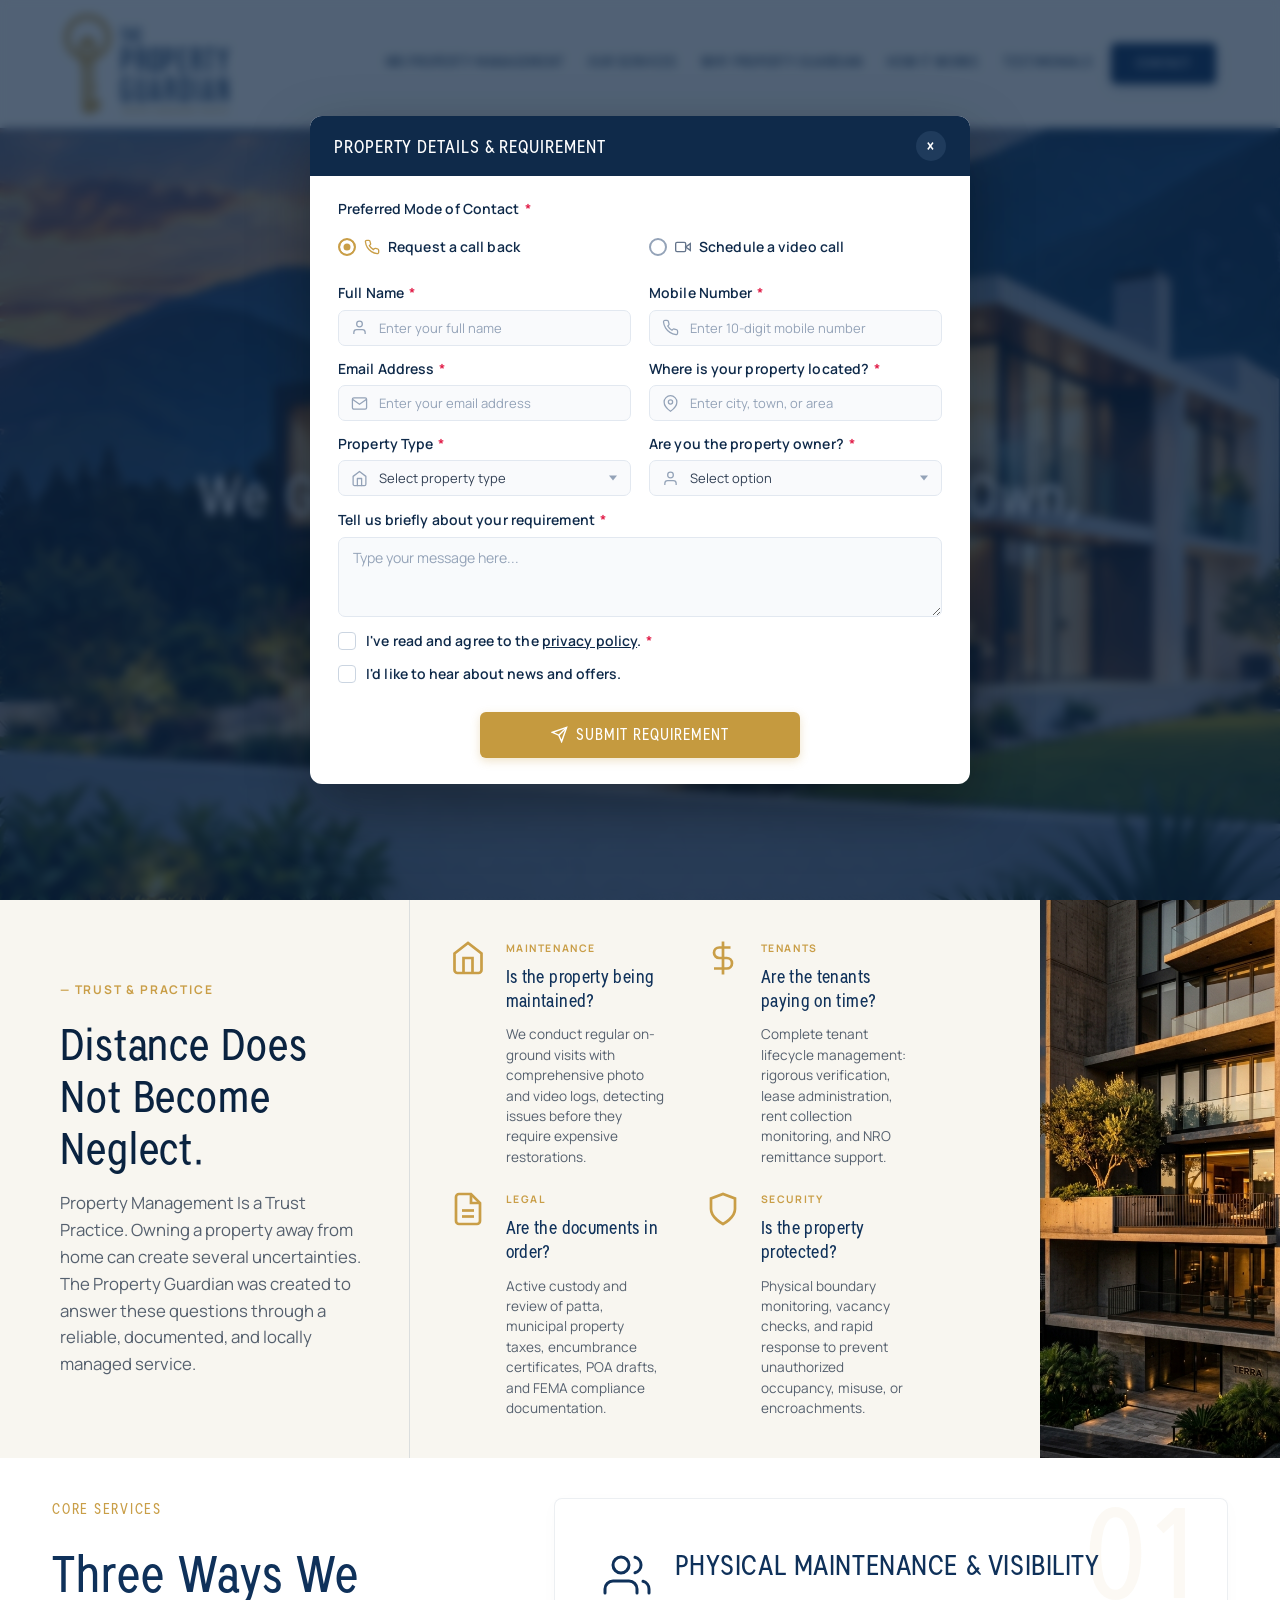
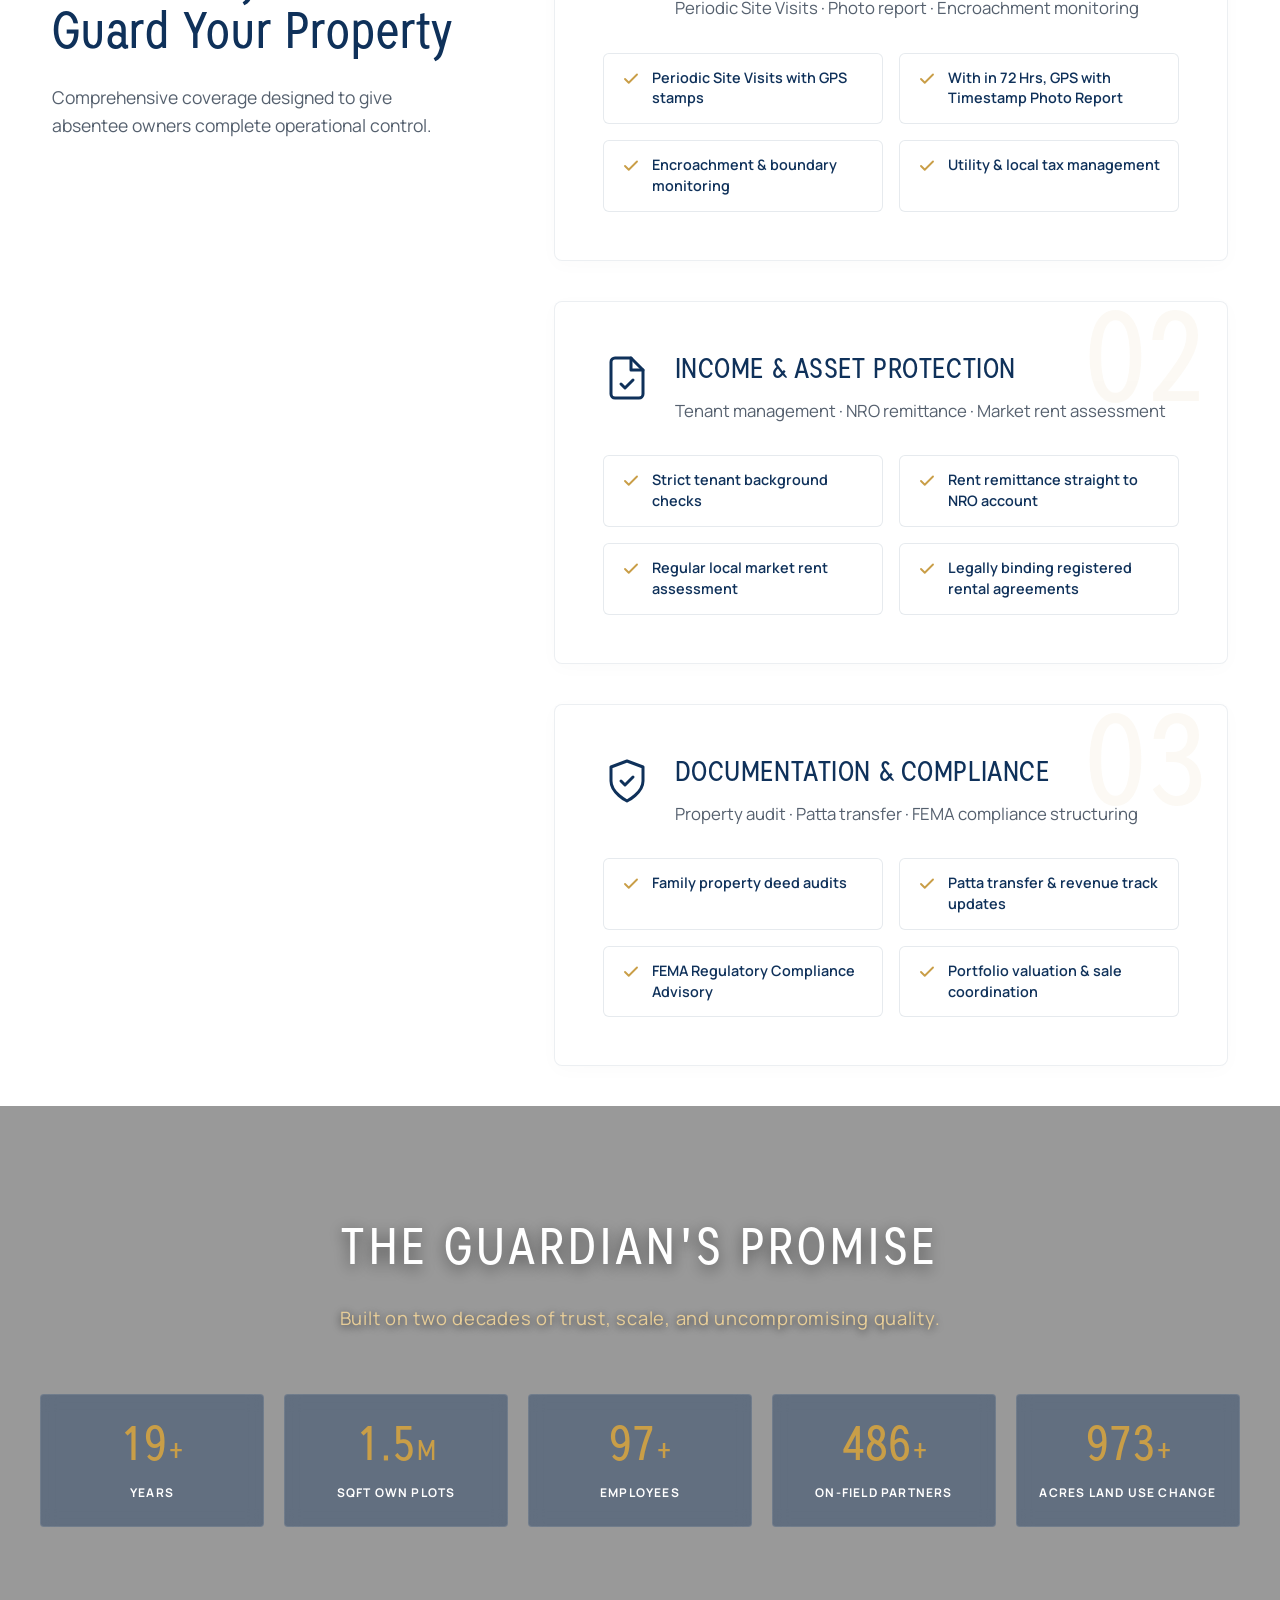
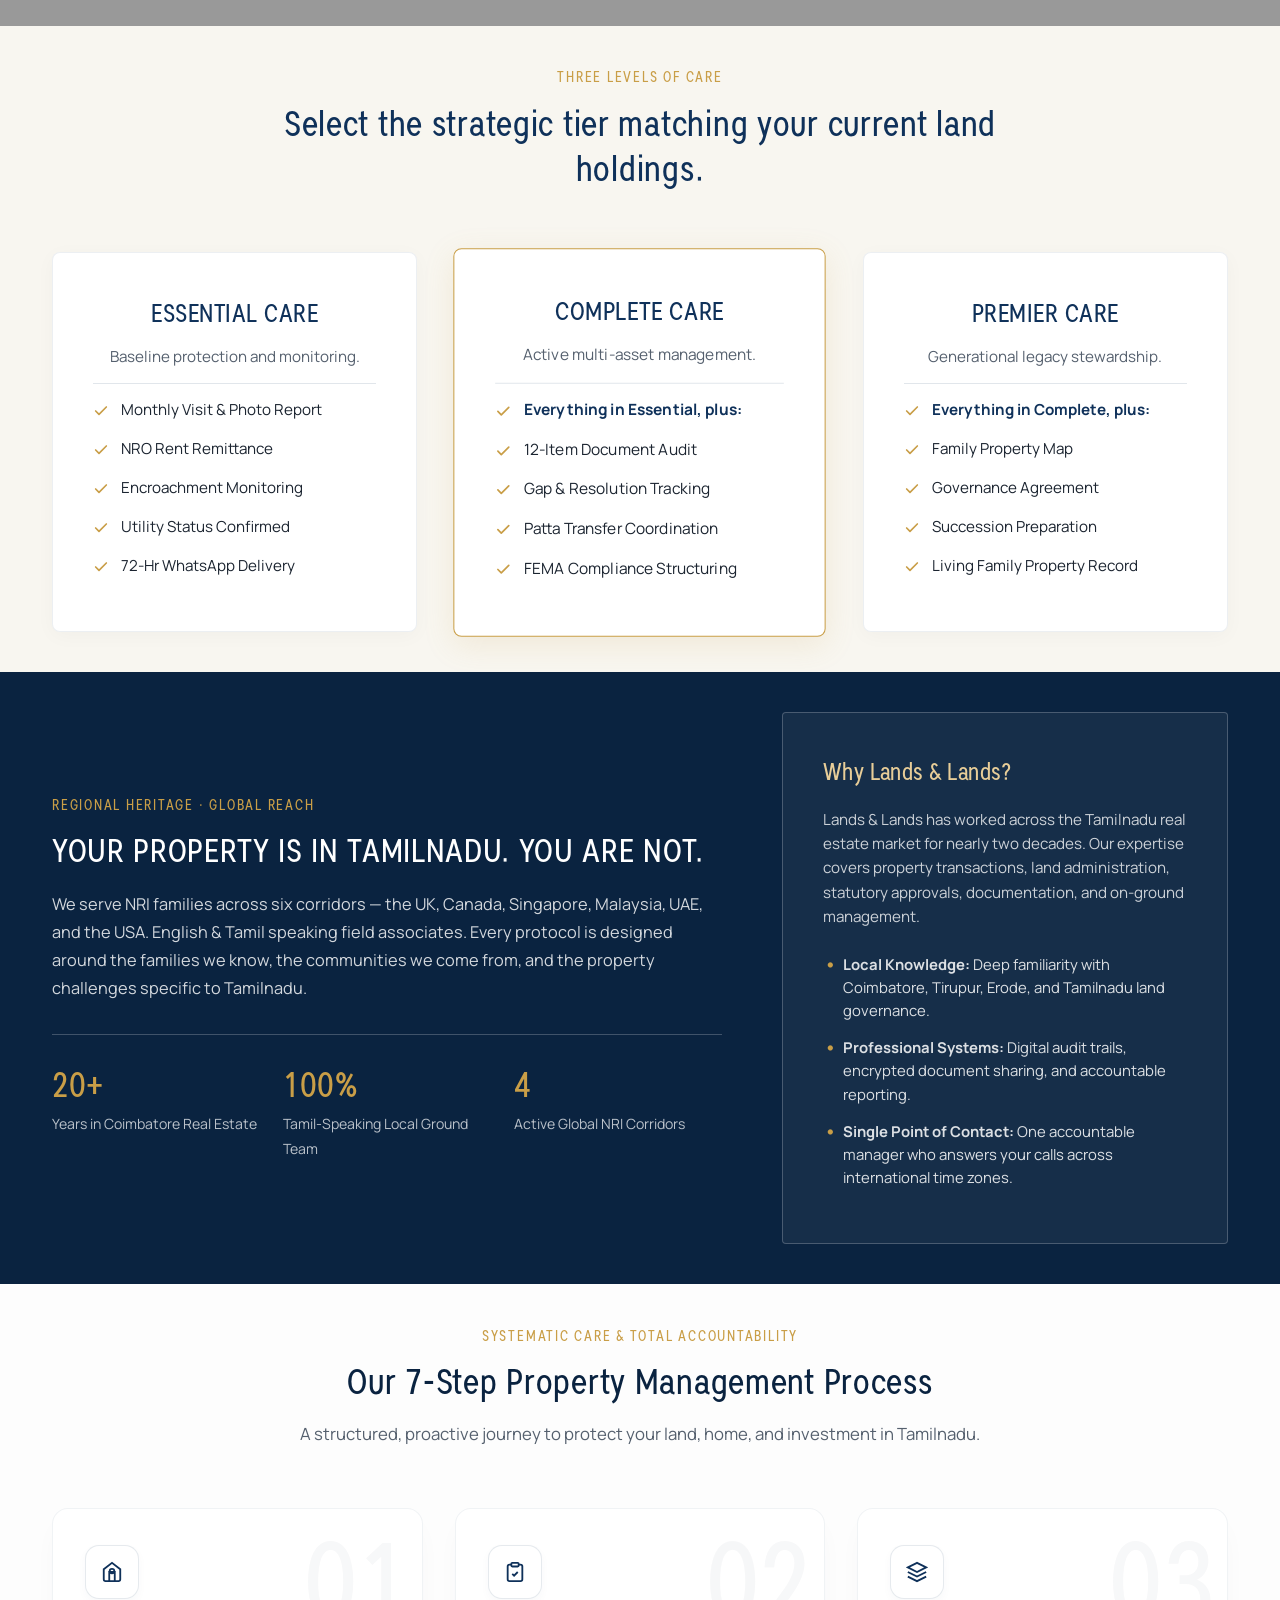
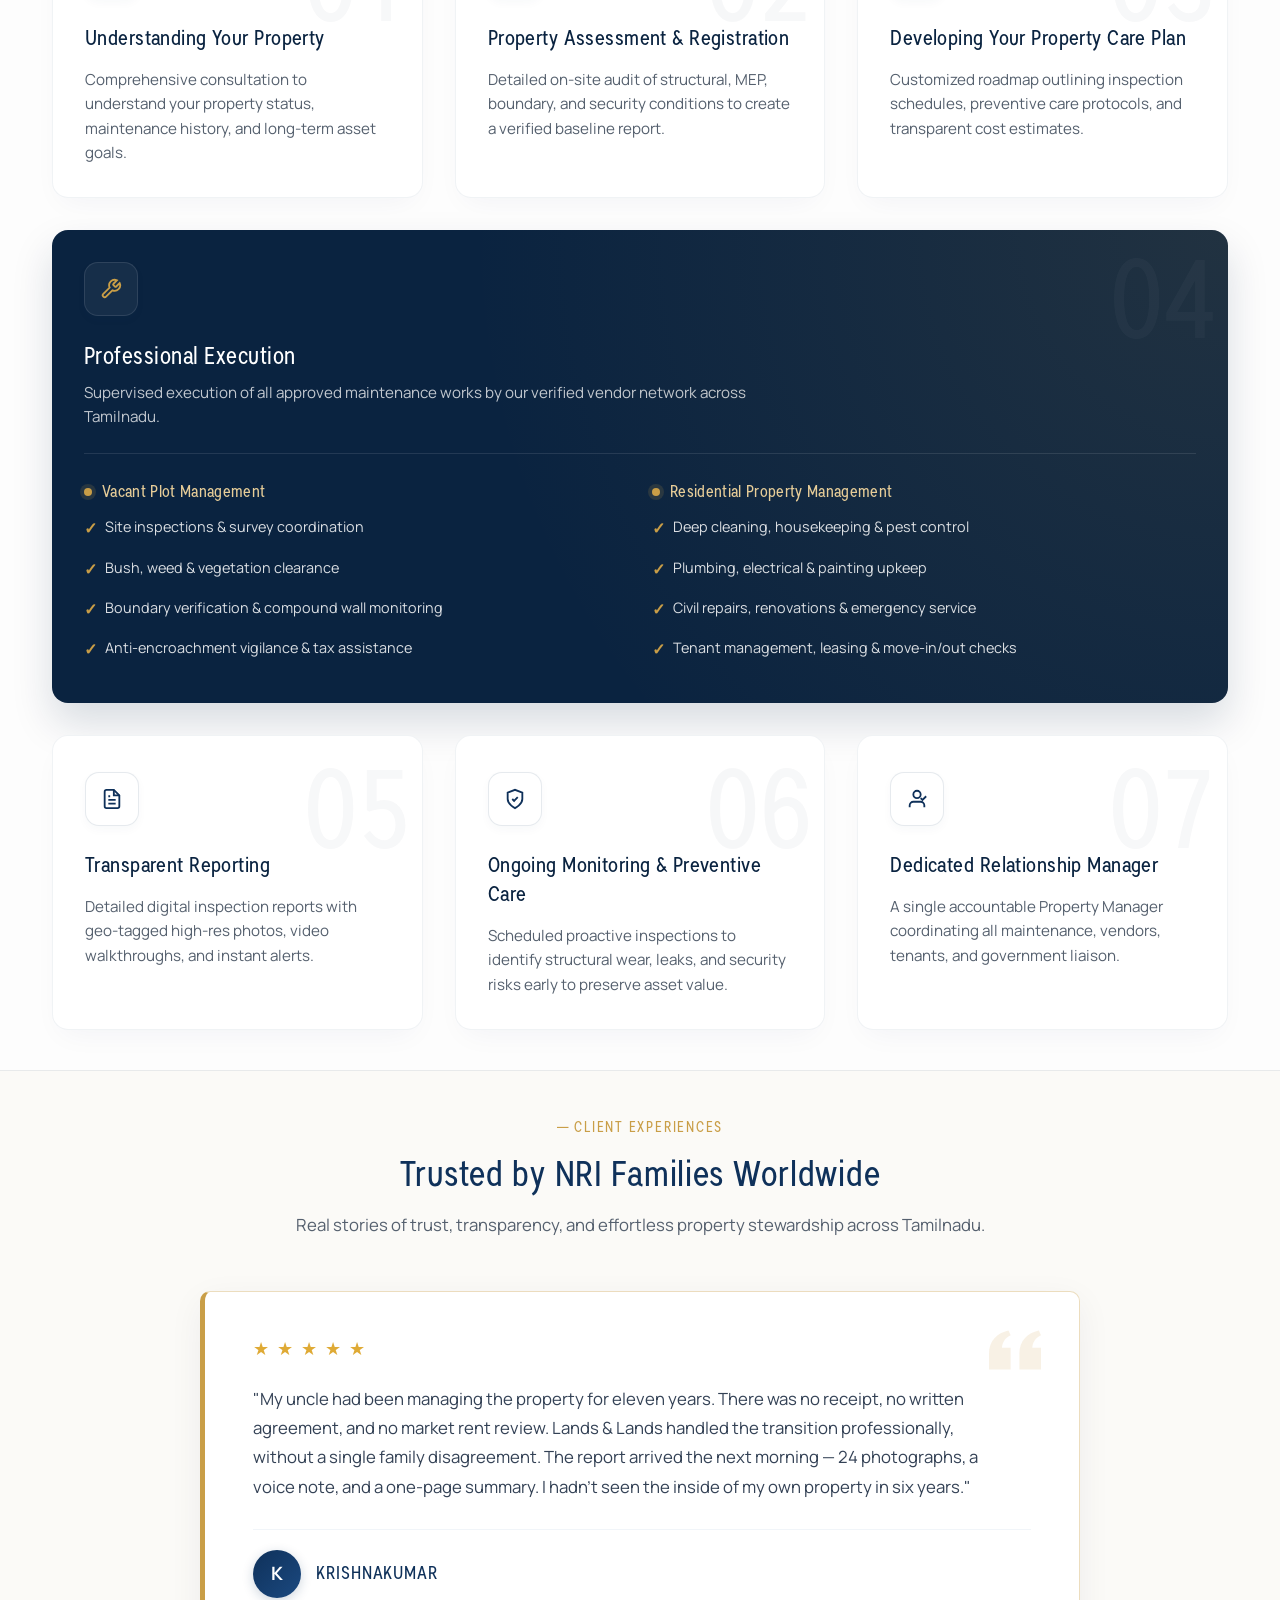
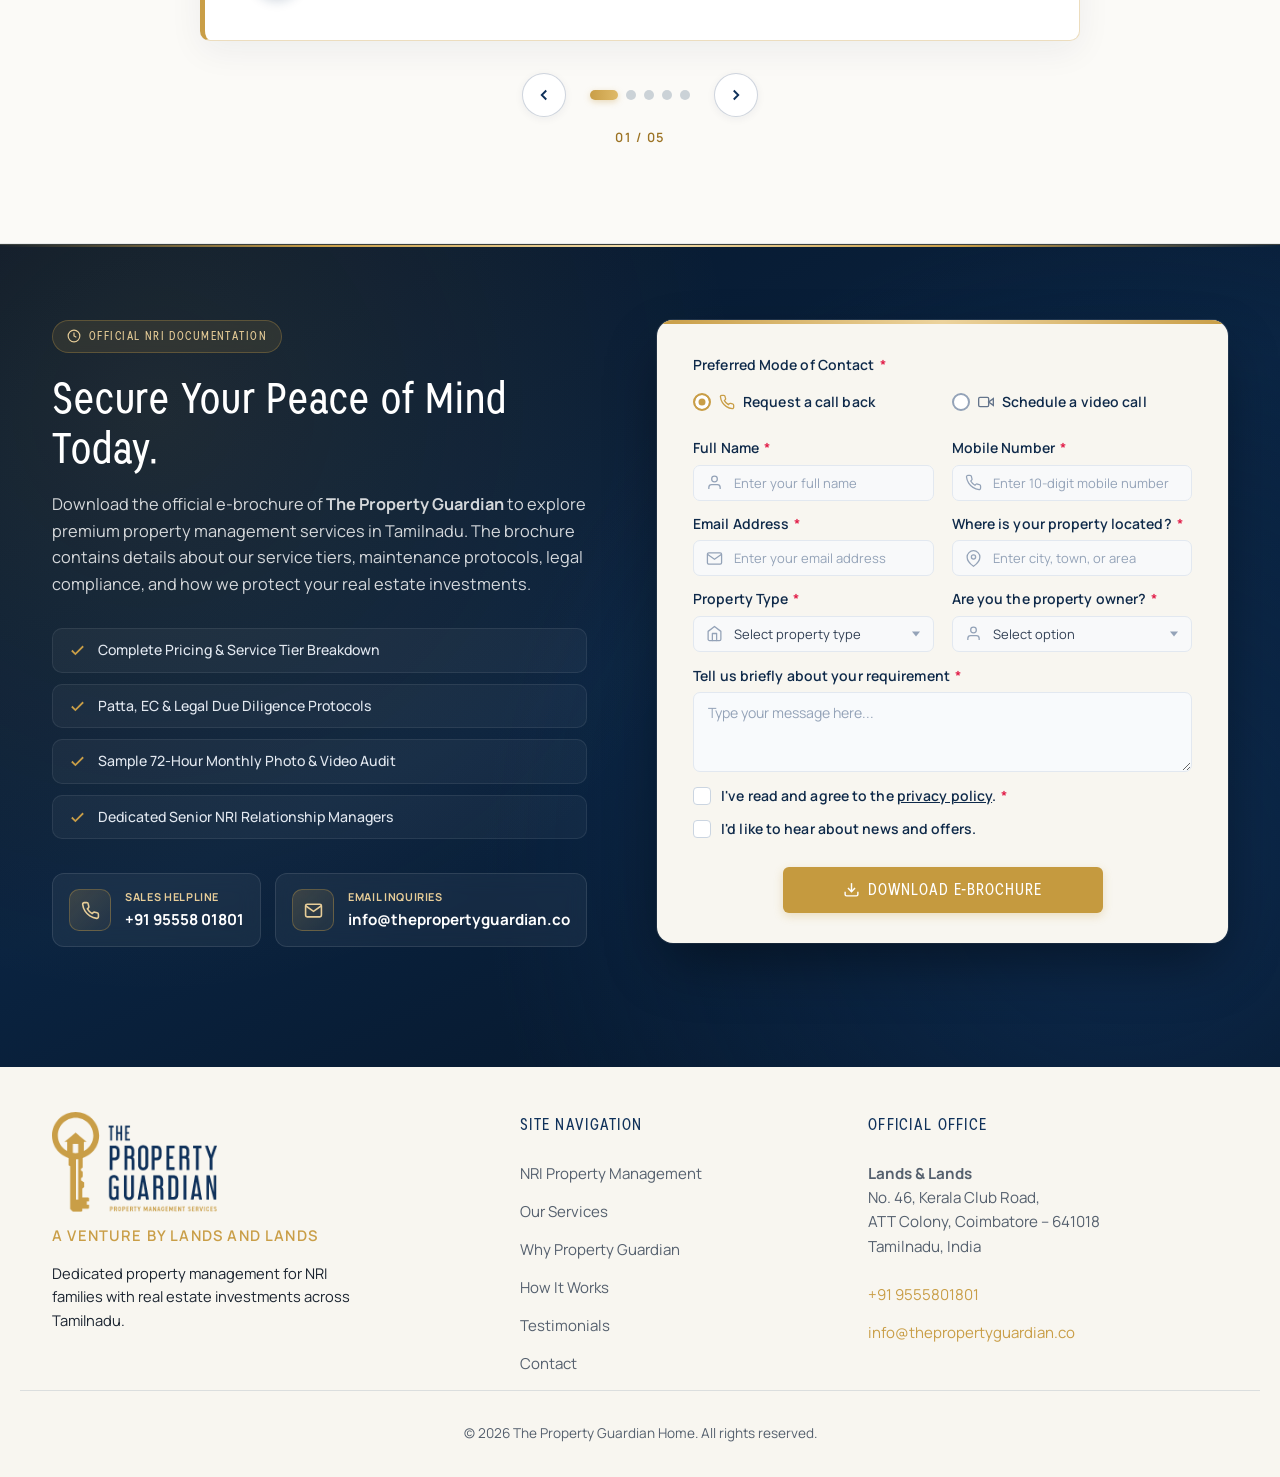
<file: index.html>
<!doctype html>
<html lang="en">
  <head>
    <meta charset="UTF-8" />
    <meta name="viewport" content="width=device-width, initial-scale=1, viewport-fit=cover" />
    <title>
      NRI Property Management Services in Tamil Nadu | Property Guardian
    </title>
    <meta
      name="description"
      content="Professional NRI property management services to manage, maintain and protect your property while you're abroad. Get reliable local support and peace of mind."
    />
    <meta
      name="keywords"
      content="NRI property management, NRI property services, property management services, property maintenance, rental property management, tenant management, property care services, property management for NRIs, remote property management, property management company"
    />
    <link rel="preconnect" href="https://fonts.googleapis.com" />
    <link rel="preconnect" href="https://fonts.gstatic.com" crossorigin />
    <link
      href="https://fonts.googleapis.com/css2?family=Inter:wght@400;500;600;700&family=Manrope:wght@300;400;500;600;700;800&display=swap"
      rel="stylesheet"
    />
    <link rel="icon" type="image/png" href="assets/logo-color.png" />
    <link rel="stylesheet" href="css/styles.css?v=43.0" />
  </head>

  <body>
    <!-- Site Header / Banner -->
    <header class="banner-container">
      <div class="banner-slider">
        <div class="slide active" style="background-image: url('assets/01-1.png');"></div>
        <div class="slide" style="background-image: url('assets/01.png');"></div>
        <div class="slide" style="background-image: url('assets/02-1.png');"></div>
        <div class="slide" style="background-image: url('assets/03.png');"></div>
        <div class="slide" style="background-image: url('assets/02.png');"></div>
      </div>
      <div class="banner-overlay"></div>
      <nav class="banner-nav">
        <a href="#top" class="nav-brand">
          <img src="assets/logo-color.png" alt="The Property Guardian Logo" />
        </a>
        <button class="nav-hamburger" id="nav-hamburger" aria-label="Toggle navigation" type="button">
          <span></span>
          <span></span>
          <span></span>
        </button>
        <div class="nav-links" id="nav-links">
          <a href="#about" class="active">NRI Property Management</a>
          <a href="#services">Our Services</a>
          <a href="#why">Why Property Guardian</a>
          <a href="#process">How It Works</a>
          <a href="#testimonials">Testimonials</a>
          <a href="#contact" class="btn nav-contact-btn">CONTACT</a>
        </div>
        <div class="nav-overlay" id="nav-overlay"></div>
      </nav>
      <div class="banner-hero-content">
        <div class="banner-hero-text">
          <h1 class="banner-title">We Guard Your Property Like Our Own,<br />That's Property Guardian</h1>
          <p class="banner-description">We manage, maintain and protect your property with trusted support, regular care and transparent coordination &mdash; giving you peace of mind when you're miles away.</p>
        </div>
        <div class="banner-actions">
          <button
            type="button"
            class="btn btn-primary open-modal-trigger"
            id="open-enquiry-modal-btn"
          >
            Enquiry
          </button>
        </div>

        <!-- Banner Dots Buttons (Commented out)
        <div class="banner-dots" id="banner-dots">
          <button type="button" class="banner-dot active" data-index="0" aria-label="Slide 1"></button>
          <button type="button" class="banner-dot" data-index="1" aria-label="Slide 2"></button>
          <button type="button" class="banner-dot" data-index="2" aria-label="Slide 3"></button>
          <button type="button" class="banner-dot" data-index="3" aria-label="Slide 4"></button>
          <button type="button" class="banner-dot" data-index="4" aria-label="Slide 5"></button>
        </div>
        -->
      </div>
    </header>

    <main id="top">
      <!-- Section 2: Distance Does Not Become Neglect -->
      <section class="intro-dark-layout" id="about">
        <div class="intro-dark-container">
          <!-- Left text block -->
          <div class="intro-dark-left">
            <span class="intro-dark-mark">— TRUST &amp; PRACTICE</span>
            <h2>Distance Does Not Become Neglect.</h2>
            <p>
              Property Management Is a Trust Practice. Owning a property away
              from home can create several uncertainties. The Property Guardian
              was created to answer these questions through a reliable,
              documented, and locally managed service.
            </p>
          </div>

          <!-- Center grid block -->
          <div class="intro-dark-grid">
            <div class="id-item">
              <div class="id-icon">
                <svg
                  viewBox="0 0 24 24"
                  fill="none"
                  stroke="currentColor"
                  stroke-width="1.8"
                >
                  <path
                    d="M3 9l9-7 9 7v11a2 2 0 0 1-2 2H5a2 2 0 0 1-2-2z"
                  ></path>
                  <polyline points="9 22 9 12 15 12 15 22"></polyline>
                </svg>
              </div>
              <div class="id-content">
                <span class="id-tag">MAINTENANCE</span>
                <h4>Is the property being maintained?</h4>
                <p>
                  We conduct regular on-ground visits with comprehensive photo
                  and video logs, detecting issues before they require expensive
                  restorations.
                </p>
              </div>
            </div>

            <div class="id-item">
              <div class="id-icon">
                <svg
                  viewBox="0 0 24 24"
                  fill="none"
                  stroke="currentColor"
                  stroke-width="1.8"
                >
                  <line x1="12" y1="1" x2="12" y2="23"></line>
                  <path
                    d="M17 5H9.5a3.5 3.5 0 0 0 0 7h5a3.5 3.5 0 0 1 0 7H6"
                  ></path>
                </svg>
              </div>
              <div class="id-content">
                <span class="id-tag">TENANTS</span>
                <h4>Are the tenants paying on time?</h4>
                <p>
                  Complete tenant lifecycle management: rigorous verification,
                  lease administration, rent collection monitoring, and NRO
                  remittance support.
                </p>
              </div>
            </div>

            <div class="id-item">
              <div class="id-icon">
                <svg
                  viewBox="0 0 24 24"
                  fill="none"
                  stroke="currentColor"
                  stroke-width="1.8"
                >
                  <path
                    d="M14 2H6a2 2 0 0 0-2 2v16a2 2 0 0 0 2 2h12a2 2 0 0 0 2-2V8z"
                  ></path>
                  <polyline points="14 2 14 8 20 8"></polyline>
                  <line x1="16" y1="13" x2="8" y2="13"></line>
                  <line x1="16" y1="17" x2="8" y2="17"></line>
                </svg>
              </div>
              <div class="id-content">
                <span class="id-tag">LEGAL</span>
                <h4>Are the documents in order?</h4>
                <p>
                  Active custody and review of patta, municipal property taxes,
                  encumbrance certificates, POA drafts, and FEMA compliance
                  documentation.
                </p>
              </div>
            </div>

            <div class="id-item">
              <div class="id-icon">
                <svg
                  viewBox="0 0 24 24"
                  fill="none"
                  stroke="currentColor"
                  stroke-width="1.8"
                >
                  <path d="M12 22s8-4 8-10V5l-8-3-8 3v7c0 6 8 10 8 10z"></path>
                </svg>
              </div>
              <div class="id-content">
                <span class="id-tag">SECURITY</span>
                <h4>Is the property protected?</h4>
                <p>
                  Physical boundary monitoring, vacancy checks, and rapid
                  response to prevent unauthorized occupancy, misuse, or
                  encroachments.
                </p>
              </div>
            </div>
          </div>

          <!-- Right image block -->
          <div class="intro-dark-right">
            <img src="assets/intro_dark_bg.jpg" alt="Building in Sunlight" />
          </div>
        </div>
      </section>

      <!-- Section 4: Three Ways We Guard Your Property -->
      <section class="guard-section" id="services">
        <div class="wrap guard-editorial-layout">
          <div class="guard-editorial-left">
            <span class="section-mark">Core Services</span>
            <h2>Three Ways We Guard Your Property</h2>
            <p class="section-sub">
              Comprehensive coverage designed to give absentee owners complete
              operational control.
            </p>
          </div>

          <div class="guard-editorial-right">
            <!-- Pillar 1 -->
            <article class="guard-item">
              <span class="guard-item-number">01</span>
              <div class="guard-item-header">
                <div class="guard-item-icon">
                  <img
                    src="assets/icons/OwnerFriendly.svg"
                    alt="Physical Maintenance"
                  />
                </div>
                <div class="guard-item-title-wrap">
                  <h3>PHYSICAL MAINTENANCE &amp; VISIBILITY</h3>
                  <p class="guard-tagline">
                    Periodic Site Visits &middot; Photo report &middot;
                    Encroachment monitoring
                  </p>
                </div>
              </div>
              <div class="guard-item-body">
                <ul class="guard-checklist">
                  <li>Periodic Site Visits with GPS stamps</li>
                  <li>With in 72 Hrs, GPS with Timestamp Photo Report</li>
                  <li>Encroachment &amp; boundary monitoring</li>
                  <li>Utility &amp; local tax management</li>
                </ul>
              </div>
            </article>

            <!-- Pillar 2 -->
            <article class="guard-item">
              <span class="guard-item-number">02</span>
              <div class="guard-item-header">
                <div class="guard-item-icon">
                  <img
                    src="assets/icons/DocumentedReceipts.svg"
                    alt="Income Protection"
                  />
                </div>
                <div class="guard-item-title-wrap">
                  <h3>INCOME &amp; ASSET PROTECTION</h3>
                  <p class="guard-tagline">
                    Tenant management &middot; NRO remittance &middot; Market
                    rent assessment
                  </p>
                </div>
              </div>
              <div class="guard-item-body">
                <ul class="guard-checklist">
                  <li>Strict tenant background checks</li>
                  <li>Rent remittance straight to NRO account</li>
                  <li>Regular local market rent assessment</li>
                  <li>Legally binding registered rental agreements</li>
                </ul>
              </div>
            </article>

            <!-- Pillar 3 -->
            <article class="guard-item">
              <span class="guard-item-number">03</span>
              <div class="guard-item-header">
                <div class="guard-item-icon">
                  <img
                    src="assets/icons/RegulatoryFirst.svg"
                    alt="Documentation Compliance"
                  />
                </div>
                <div class="guard-item-title-wrap">
                  <h3>DOCUMENTATION &amp; COMPLIANCE</h3>
                  <p class="guard-tagline">
                    Property audit &middot; Patta transfer &middot; FEMA
                    compliance structuring
                  </p>
                </div>
              </div>
              <div class="guard-item-body">
                <ul class="guard-checklist">
                  <li>Family property deed audits</li>
                  <li>Patta transfer &amp; revenue track updates</li>
                  <li>FEMA Regulatory Compliance Advisory</li>
                  <li>Portfolio valuation &amp; sale coordination</li>
                </ul>
              </div>
            </article>
          </div>
        </div>
      </section>

      <!-- Section 3: The Guardian’s Promise -->
      <section
        class="promise-section"
        id="promise"
        style="background-image: url(&quot;assets/promise_bg.jpg&quot;)"
      >
        <div class="promise-bg-overlay"></div>
        <div class="promise-content">
          <h2 class="promise-title">THE GUARDIAN'S PROMISE</h2>
          <p class="promise-subtitle">
            Built on two decades of trust, scale, and uncompromising quality.
          </p>

          <div class="stats-grid" id="stats-grid">
            <div class="stat-item">
              <div class="stat-number-wrap">
                <span class="stat-number" data-target="20">0</span
                ><span class="stat-suffix">+</span>
              </div>
              <span class="stat-label">YEARS</span>
            </div>
            <div class="stat-item">
              <div class="stat-number-wrap">
                <span class="stat-number" data-target="1.5" data-decimal="true"
                  >0</span
                ><span class="stat-suffix">M</span>
              </div>
              <span class="stat-label">SQFT OWN PLOTS</span>
            </div>
            <div class="stat-item">
              <div class="stat-number-wrap">
                <span class="stat-number" data-target="100">0</span
                ><span class="stat-suffix">+</span>
              </div>
              <span class="stat-label">EMPLOYEES</span>
            </div>
            <div class="stat-item">
              <div class="stat-number-wrap">
                <span class="stat-number" data-target="500">0</span
                ><span class="stat-suffix">+</span>
              </div>
              <span class="stat-label">ON-FIELD PARTNERS</span>
            </div>
            <div class="stat-item">
              <div class="stat-number-wrap">
                <span class="stat-number" data-target="1000">0</span
                ><span class="stat-suffix">+</span>
              </div>
              <span class="stat-label">ACRES LAND USE CHANGE</span>
            </div>
          </div>
        </div>
      </section>

      <!-- Section 4b: Levels of Care (Tiers) -->
      <section class="tiers-section" id="tiers">
        <div class="wrap">
          <div class="section-head text-center">
            <span class="section-mark">Three Levels of Care</span>
            <h2>
              Select the strategic tier matching your current land holdings.
            </h2>
          </div>

          <div class="tiers-grid">
            <!-- Tier 1 -->
            <article class="tier-card">
              <div class="tier-header">
                <h3>ESSENTIAL CARE</h3>
                <p>Baseline protection and monitoring.</p>
              </div>
              <ul class="tier-features">
                <li>Monthly Visit &amp; Photo Report</li>
                <li>NRO Rent Remittance</li>
                <li>Encroachment Monitoring</li>
                <li>Utility Status Confirmed</li>
                <li>72-Hr WhatsApp Delivery</li>
              </ul>
            </article>

            <!-- Tier 2 -->
            <article class="tier-card highlight-tier">
              <div class="tier-header">
                <h3>COMPLETE CARE</h3>
                <p>Active multi-asset management.</p>
              </div>
              <ul class="tier-features">
                <li><strong>Everything in Essential, plus:</strong></li>
                <li>12-Item Document Audit</li>
                <li>Gap &amp; Resolution Tracking</li>
                <li>Patta Transfer Coordination</li>
                <li>FEMA Compliance Structuring</li>
              </ul>
            </article>

            <!-- Tier 3 -->
            <article class="tier-card">
              <div class="tier-header">
                <h3>PREMIER CARE</h3>
                <p>Generational legacy stewardship.</p>
              </div>
              <ul class="tier-features">
                <li><strong>Everything in Complete, plus:</strong></li>
                <li>Family Property Map</li>
                <li>Governance Agreement</li>
                <li>Succession Preparation</li>
                <li>Living Family Property Record</li>
              </ul>
            </article>
          </div>
        </div>
      </section>

      <!-- Section 5: Regional Roots & NRI Corridors -->
      <section class="corridor-section" id="why">
        <div class="wrap">
          <div class="corridor-grid">
            <div class="corridor-text">
              <span class="section-mark">Regional Heritage · Global Reach</span>
              <h2>YOUR PROPERTY IS IN TAMILNADU. YOU ARE NOT.</h2>
              <p class="corridor-lead">
                We serve NRI families across six corridors — the UK, Canada,
                Singapore, Malaysia, UAE, and the USA. English & Tamil speaking
                field associates. Every protocol is designed around the families
                we know, the communities we come from, and the property
                challenges specific to Tamilnadu.
              </p>

              <div class="corridor-pillars">
                <div class="c-pillar">
                  <span class="c-stat">20+</span>
                  <span class="c-label">Years in Coimbatore Real Estate</span>
                </div>
                <div class="c-pillar">
                  <span class="c-stat">100%</span>
                  <span class="c-label">Tamil-Speaking Local Ground Team</span>
                </div>
                <div class="c-pillar">
                  <span class="c-stat">4</span>
                  <span class="c-label">Active Global NRI Corridors</span>
                </div>
              </div>
            </div>

            <div class="corridor-card">
              <h3>Why Lands &amp; Lands?</h3>
              <p>
                Lands &amp; Lands has worked across the Tamilnadu real estate
                market for nearly two decades. Our expertise covers property
                transactions, land administration, statutory approvals,
                documentation, and on-ground management.
              </p>
              <ul class="corridor-checklist">
                <li>
                  <strong>Local Knowledge:</strong> Deep familiarity with
                  Coimbatore, Tirupur, Erode, and Tamilnadu land governance.
                </li>
                <li>
                  <strong>Professional Systems:</strong> Digital audit trails,
                  encrypted document sharing, and accountable reporting.
                </li>
                <li>
                  <strong>Single Point of Contact:</strong> One accountable
                  manager who answers your calls across international time
                  zones.
                </li>
              </ul>
            </div>
          </div>
        </div>
      </section>

      <!-- Section 6: OUR 7-STEP PROPERTY MANAGEMENT PROCESS -->
      <section class="process-section" id="process">
        <div class="wrap">
          <div class="section-head text-center">
            <span class="section-mark"
              >Systematic Care &amp; Total Accountability</span
            >
            <h2 class="process-main-title">
              Our 7-Step Property Management Process
            </h2>
            <p class="section-sub">
              A structured, proactive journey to protect your land, home, and
              investment in Tamilnadu.
            </p>
          </div>

          <div class="process-grid-7">
            <!-- Step 01 -->
            <div class="process-card">
              <div class="p-card-header">
                <span class="p-card-num">01</span>
                <div class="p-card-icon">
                  <svg
                    viewBox="0 0 24 24"
                    fill="none"
                    stroke="currentColor"
                    stroke-width="2"
                    width="22"
                    height="22"
                  >
                    <path
                      d="M3 9l9-7 9 7v11a2 2 0 0 1-2 2H5a2 2 0 0 1-2-2z"
                    ></path>
                    <polyline points="9 22 9 12 15 12 15 22"></polyline>
                    <circle cx="12" cy="11" r="2.5"></circle>
                  </svg>
                </div>
              </div>
              <h3>Understanding Your Property</h3>
              <p class="p-card-lead">
                Comprehensive consultation to understand your property status,
                maintenance history, and long-term asset goals.
              </p>
            </div>

            <!-- Step 02 -->
            <div class="process-card">
              <div class="p-card-header">
                <span class="p-card-num">02</span>
                <div class="p-card-icon">
                  <svg
                    viewBox="0 0 24 24"
                    fill="none"
                    stroke="currentColor"
                    stroke-width="2"
                    width="22"
                    height="22"
                  >
                    <path
                      d="M16 4h2a2 2 0 0 1 2 2v14a2 2 0 0 1-2 2H6a2 2 0 0 1-2-2V6a2 2 0 0 1 2-2h2"
                    ></path>
                    <rect x="8" y="2" width="8" height="4" rx="1" ry="1"></rect>
                    <path d="M9 14l2 2 4-4"></path>
                  </svg>
                </div>
              </div>
              <h3>Property Assessment &amp; Registration</h3>
              <p class="p-card-lead">
                Detailed on-site audit of structural, MEP, boundary, and
                security conditions to create a verified baseline report.
              </p>
            </div>

            <!-- Step 03 -->
            <div class="process-card">
              <div class="p-card-header">
                <span class="p-card-num">03</span>
                <div class="p-card-icon">
                  <svg
                    viewBox="0 0 24 24"
                    fill="none"
                    stroke="currentColor"
                    stroke-width="2"
                    width="22"
                    height="22"
                  >
                    <polygon points="12 2 2 7 12 12 22 7 12 2"></polygon>
                    <polyline points="2 17 12 22 22 17"></polyline>
                    <polyline points="2 12 12 17 22 12"></polyline>
                  </svg>
                </div>
              </div>
              <h3>Developing Your Property Care Plan</h3>
              <p class="p-card-lead">
                Customized roadmap outlining inspection schedules, preventive
                care protocols, and transparent cost estimates.
              </p>
            </div>

            <!-- Step 04: Featured Execution Card -->
            <div class="process-card process-card-featured">
              <div class="p-card-header">
                <span class="p-card-num">04</span>
                <div class="p-card-icon">
                  <svg
                    viewBox="0 0 24 24"
                    fill="none"
                    stroke="currentColor"
                    stroke-width="2"
                    width="22"
                    height="22"
                  >
                    <path
                      d="M14.7 6.3a1 1 0 0 0 0 1.4l1.6 1.6a1 1 0 0 0 1.4 0l3.77-3.77a6 6 0 0 1-7.94 7.94l-6.91 6.91a2.12 2.12 0 0 1-3-3l6.91-6.91a6 6 0 0 1 7.94-7.94l-3.76 3.76z"
                    ></path>
                  </svg>
                </div>
              </div>
              <h3>Professional Execution</h3>
              <p class="p-card-lead">
                Supervised execution of all approved maintenance works by our
                verified vendor network across Tamilnadu.
              </p>

              <div class="execution-cols">
                <div class="exec-col">
                  <h4><span class="exec-dot"></span> Vacant Plot Management</h4>
                  <ul>
                    <li>Site inspections &amp; survey coordination</li>
                    <li>Bush, weed &amp; vegetation clearance</li>
                    <li>
                      Boundary verification &amp; compound wall monitoring
                    </li>
                    <li>Anti-encroachment vigilance &amp; tax assistance</li>
                  </ul>
                </div>
                <div class="exec-col">
                  <h4>
                    <span class="exec-dot"></span> Residential Property
                    Management
                  </h4>
                  <ul>
                    <li>Deep cleaning, housekeeping &amp; pest control</li>
                    <li>Plumbing, electrical &amp; painting upkeep</li>
                    <li>Civil repairs, renovations &amp; emergency service</li>
                    <li>Tenant management, leasing &amp; move-in/out checks</li>
                  </ul>
                </div>
              </div>
            </div>

            <!-- Step 05 -->
            <div class="process-card">
              <div class="p-card-header">
                <span class="p-card-num">05</span>
                <div class="p-card-icon">
                  <svg
                    viewBox="0 0 24 24"
                    fill="none"
                    stroke="currentColor"
                    stroke-width="2"
                    width="22"
                    height="22"
                  >
                    <path
                      d="M14 2H6a2 2 0 0 0-2 2v16a2 2 0 0 0 2 2h12a2 2 0 0 0 2-2V8z"
                    ></path>
                    <polyline points="14 2 14 8 20 8"></polyline>
                    <line x1="16" y1="13" x2="8" y2="13"></line>
                    <line x1="16" y1="17" x2="8" y2="17"></line>
                    <polyline points="10 9 9 9 8 9"></polyline>
                  </svg>
                </div>
              </div>
              <h3>Transparent Reporting</h3>
              <p class="p-card-lead">
                Detailed digital inspection reports with geo-tagged high-res
                photos, video walkthroughs, and instant alerts.
              </p>
            </div>

            <!-- Step 06 -->
            <div class="process-card">
              <div class="p-card-header">
                <span class="p-card-num">06</span>
                <div class="p-card-icon">
                  <svg
                    viewBox="0 0 24 24"
                    fill="none"
                    stroke="currentColor"
                    stroke-width="2"
                    width="22"
                    height="22"
                  >
                    <path
                      d="M12 22s8-4 8-10V5l-8-3-8 3v7c0 6 8 10 8 10z"
                    ></path>
                    <polyline points="9 12 11 14 15 10"></polyline>
                  </svg>
                </div>
              </div>
              <h3>Ongoing Monitoring &amp; Preventive Care</h3>
              <p class="p-card-lead">
                Scheduled proactive inspections to identify structural wear,
                leaks, and security risks early to preserve asset value.
              </p>
            </div>

            <!-- Step 07 -->
            <div class="process-card">
              <div class="p-card-header">
                <span class="p-card-num">07</span>
                <div class="p-card-icon">
                  <svg
                    viewBox="0 0 24 24"
                    fill="none"
                    stroke="currentColor"
                    stroke-width="2"
                    width="22"
                    height="22"
                  >
                    <path d="M20 21v-2a4 4 0 0 0-4-4H8a4 4 0 0 0-4 4v2"></path>
                    <circle cx="12" cy="7" r="4"></circle>
                    <path d="M16 11l2 2 4-4"></path>
                  </svg>
                </div>
              </div>
              <h3>Dedicated Relationship Manager</h3>
              <p class="p-card-lead">
                A single accountable Property Manager coordinating all
                maintenance, vendors, tenants, and government liaison.
              </p>
            </div>
          </div>
        </div>
      </section>

      <!-- Section 8: Client Testimonials -->
      <section class="testimonials-section" id="testimonials">
        <div class="wrap">
          <div class="section-head text-center">
            <span class="section-mark">— CLIENT EXPERIENCES</span>
            <h2>Trusted by NRI Families Worldwide</h2>
            <p class="section-sub">
              Real stories of trust, transparency, and effortless property
              stewardship across Tamilnadu.
            </p>
          </div>

          <div class="testi-slider-wrapper">
            <!-- Slider Track: One-by-One Slides -->
            <div class="testi-slider" id="testi-slider">
              <!-- Slide 1: Krishnakumar -->
              <div class="testi-slide active">
                <div class="testi-slide-card">
                  <div class="testi-quote-icon">
                    <svg viewBox="0 0 24 24" fill="currentColor">
                      <path
                        d="M14.017 21v-7.391c0-5.704 3.731-9.57 8.983-10.609l.995 2.151c-2.432.917-3.995 3.638-3.995 5.849h4v10h-9.983zm-14.017 0v-7.391c0-5.704 3.748-9.57 9-10.609l.996 2.151c-2.433.917-3.996 3.638-3.996 5.849h3.983v10h-9.983z"
                      />
                    </svg>
                  </div>
                  <div class="testi-top-meta">
                    <div class="testi-stars">★ ★ ★ ★ ★</div>
                  </div>
                  <blockquote class="testi-quote-text">
                    "My uncle had been managing the property for eleven years.
                    There was no receipt, no written agreement, and no market
                    rent review. Lands &amp; Lands handled the transition
                    professionally, without a single family disagreement. The
                    report arrived the next morning — 24 photographs, a voice
                    note, and a one-page summary. I hadn't seen the inside of my
                    own property in six years."
                  </blockquote>
                  <div class="testi-author-meta">
                    <div class="testi-avatar">K</div>
                    <div class="testi-author-info">
                      <h4 class="testi-author-name">KRISHNAKUMAR</h4>
                    </div>
                  </div>
                </div>
              </div>

              <!-- Slide 2: Ragesh Kovai -->
              <div class="testi-slide">
                <div class="testi-slide-card">
                  <div class="testi-quote-icon">
                    <svg viewBox="0 0 24 24" fill="currentColor">
                      <path
                        d="M14.017 21v-7.391c0-5.704 3.731-9.57 8.983-10.609l.995 2.151c-2.432.917-3.995 3.638-3.995 5.849h4v10h-9.983zm-14.017 0v-7.391c0-5.704 3.748-9.57 9-10.609l.996 2.151c-2.433.917-3.996 3.638-3.996 5.849h3.983v10h-9.983z"
                      />
                    </svg>
                  </div>
                  <div class="testi-top-meta">
                    <div class="testi-stars">★ ★ ★ ★ ★</div>
                  </div>
                  <blockquote class="testi-quote-text">
                    "The Property Guardian handled the Patta transfer seamlessly
                    and conducts monthly site visits with high-resolution photo
                    reports."
                  </blockquote>
                  <div class="testi-author-meta">
                    <div class="testi-avatar">R</div>
                    <div class="testi-author-info">
                      <h4 class="testi-author-name">RAGESH KOVAI</h4>
                    </div>
                  </div>
                </div>
              </div>

              <!-- Slide 3: Dr. Suresh -->
              <div class="testi-slide">
                <div class="testi-slide-card">
                  <div class="testi-quote-icon">
                    <svg viewBox="0 0 24 24" fill="currentColor">
                      <path
                        d="M14.017 21v-7.391c0-5.704 3.731-9.57 8.983-10.609l.995 2.151c-2.432.917-3.995 3.638-3.995 5.849h4v10h-9.983zm-14.017 0v-7.391c0-5.704 3.748-9.57 9-10.609l.996 2.151c-2.433.917-3.996 3.638-3.996 5.849h3.983v10h-9.983z"
                      />
                    </svg>
                  </div>
                  <div class="testi-top-meta">
                    <div class="testi-stars">★ ★ ★ ★ ★</div>
                  </div>
                  <blockquote class="testi-quote-text">
                    "As an NHS consultant in the UK, having senior advocates at
                    Kovai Bar handle our property tax compliance and tenant
                    agreements was invaluable."
                  </blockquote>
                  <div class="testi-author-meta">
                    <div class="testi-avatar">S</div>
                    <div class="testi-author-info">
                      <h4 class="testi-author-name">DR. SURESH</h4>
                    </div>
                  </div>
                </div>
              </div>

              <!-- Slide 4: Kavitha Subramaniam -->
              <div class="testi-slide">
                <div class="testi-slide-card">
                  <div class="testi-quote-icon">
                    <svg viewBox="0 0 24 24" fill="currentColor">
                      <path
                        d="M14.017 21v-7.391c0-5.704 3.731-9.57 8.983-10.609l.995 2.151c-2.432.917-3.995 3.638-3.995 5.849h4v10h-9.983zm-14.017 0v-7.391c0-5.704 3.748-9.57 9-10.609l.996 2.151c-2.433.917-3.996 3.638-3.996 5.849h3.983v10h-9.983z"
                      />
                    </svg>
                  </div>
                  <div class="testi-top-meta">
                    <div class="testi-stars">★ ★ ★ ★ ★</div>
                  </div>
                  <blockquote class="testi-quote-text">
                    "They managed tenant transitions, deep cleaning, and
                    NRO-compliant rental receipts without any family friction or
                    delays."
                  </blockquote>
                  <div class="testi-author-meta">
                    <div class="testi-avatar">K</div>
                    <div class="testi-author-info">
                      <h4 class="testi-author-name">KAVITHA SUBRAMANIAM</h4>
                    </div>
                  </div>
                </div>
              </div>

              <!-- Slide 5: Senthil Kumar -->
              <div class="testi-slide">
                <div class="testi-slide-card">
                  <div class="testi-quote-icon">
                    <svg viewBox="0 0 24 24" fill="currentColor">
                      <path
                        d="M14.017 21v-7.391c0-5.704 3.731-9.57 8.983-10.609l.995 2.151c-2.432.917-3.995 3.638-3.995 5.849h4v10h-9.983zm-14.017 0v-7.391c0-5.704 3.748-9.57 9-10.609l.996 2.151c-2.433.917-3.996 3.638-3.996 5.849h3.983v10h-9.983z"
                      />
                    </svg>
                  </div>
                  <div class="testi-top-meta">
                    <div class="testi-stars">★ ★ ★ ★ ★</div>
                  </div>
                  <blockquote class="testi-quote-text">
                    "Bi-annual Encumbrance Audits and GPS-verified site
                    inspections give our family total confidence in our
                    Saravanampatti land holding."
                  </blockquote>
                  <div class="testi-author-meta">
                    <div class="testi-avatar">S</div>
                    <div class="testi-author-info">
                      <h4 class="testi-author-name">SENTHIL KUMAR</h4>
                    </div>
                  </div>
                </div>
              </div>
            </div>

            <!-- Carousel Navigation Controls -->
            <div class="testi-controls">
              <button
                class="testi-btn prev"
                id="testi-prev"
                aria-label="Previous Testimonial"
              >
                <svg
                  viewBox="0 0 24 24"
                  fill="none"
                  stroke="currentColor"
                  stroke-width="2.5"
                >
                  <polyline points="15 18 9 12 15 6"></polyline>
                </svg>
              </button>

              <div class="testi-dots" id="testi-dots">
                <button
                  class="testi-dot active"
                  data-slide="0"
                  aria-label="Slide 1"
                ></button>
                <button
                  class="testi-dot"
                  data-slide="1"
                  aria-label="Slide 2"
                ></button>
                <button
                  class="testi-dot"
                  data-slide="2"
                  aria-label="Slide 3"
                ></button>
                <button
                  class="testi-dot"
                  data-slide="3"
                  aria-label="Slide 4"
                ></button>
                <button
                  class="testi-dot"
                  data-slide="4"
                  aria-label="Slide 5"
                ></button>
              </div>

              <button
                class="testi-btn next"
                id="testi-next"
                aria-label="Next Testimonial"
              >
                <svg
                  viewBox="0 0 24 24"
                  fill="none"
                  stroke="currentColor"
                  stroke-width="2.5"
                >
                  <polyline points="9 18 15 12 9 6"></polyline>
                </svg>
              </button>
            </div>

            <div class="testi-counter-bar">
              <span id="testi-counter">01 / 05</span>
            </div>
          </div>
        </div>
      </section>

      <!-- Section 9: CTA / Brochure Request -->
      <section class="cta-brochure" id="contact">
        <div class="wrap cta-brochure-grid">
          <div class="cta-brochure-left">
            <span class="cta-brochure-eyebrow">
              <svg
                viewBox="0 0 24 24"
                fill="none"
                stroke="currentColor"
                stroke-width="2"
                style="width: 14px; height: 14px"
              >
                <circle cx="12" cy="12" r="10"></circle>
                <polyline points="12 6 12 12 16 14"></polyline>
              </svg>
              OFFICIAL NRI DOCUMENTATION
            </span>
            <h2>Secure Your Peace of Mind Today.</h2>
            <p class="cb-description">
              Download the official e-brochure of
              <strong>The Property Guardian</strong> to explore premium property
              management services in Tamilnadu. The brochure contains details
              about our service tiers, maintenance protocols, legal compliance,
              and how we protect your real estate investments.
            </p>

            <div class="cb-features-list">
              <div class="cb-feature-pill">
                <svg
                  viewBox="0 0 24 24"
                  fill="none"
                  stroke="currentColor"
                  stroke-width="2.5"
                >
                  <polyline points="20 6 9 17 4 12"></polyline>
                </svg>
                <span>Complete Pricing & Service Tier Breakdown</span>
              </div>
              <div class="cb-feature-pill">
                <svg
                  viewBox="0 0 24 24"
                  fill="none"
                  stroke="currentColor"
                  stroke-width="2.5"
                >
                  <polyline points="20 6 9 17 4 12"></polyline>
                </svg>
                <span>Patta, EC & Legal Due Diligence Protocols</span>
              </div>
              <div class="cb-feature-pill">
                <svg
                  viewBox="0 0 24 24"
                  fill="none"
                  stroke="currentColor"
                  stroke-width="2.5"
                >
                  <polyline points="20 6 9 17 4 12"></polyline>
                </svg>
                <span>Sample 72-Hour Monthly Photo & Video Audit</span>
              </div>
              <div class="cb-feature-pill">
                <svg
                  viewBox="0 0 24 24"
                  fill="none"
                  stroke="currentColor"
                  stroke-width="2.5"
                >
                  <polyline points="20 6 9 17 4 12"></polyline>
                </svg>
                <span>Dedicated Senior NRI Relationship Managers</span>
              </div>
            </div>

            <div class="cta-brochure-contacts">
              <a href="tel:+919555801801" class="cb-contact-item">
                <div class="cb-icon">
                  <svg
                    viewBox="0 0 24 24"
                    fill="none"
                    stroke="currentColor"
                    stroke-width="2"
                  >
                    <path
                      d="M22 16.92v3a2 2 0 0 1-2.18 2 19.79 19.79 0 0 1-8.63-3.07 19.5 19.5 0 0 1-6-6 19.79 19.79 0 0 1-3.07-8.67A2 2 0 0 1 4.11 2h3a2 2 0 0 1 2 1.72 12.84 12.84 0 0 0 .7 2.81 2 2 0 0 1-.45 2.11L8.09 9.91a16 16 0 0 0 6 6l1.27-1.27a2 2 0 0 1 2.11-.45 12.84 12.84 0 0 0 2.81.7A2 2 0 0 1 22 16.92z"
                    ></path>
                  </svg>
                </div>
                <div class="cb-text">
                  <span class="cb-label">SALES HELPLINE</span>
                  <span class="cb-val">+91 95558 01801</span>
                </div>
              </a>
              <a
                href="mailto:info@thepropertyguardian.co"
                class="cb-contact-item"
              >
                <div class="cb-icon">
                  <svg
                    viewBox="0 0 24 24"
                    fill="none"
                    stroke="currentColor"
                    stroke-width="2"
                  >
                    <path
                      d="M4 4h16c1.1 0 2 .9 2 2v12c0 1.1-.9 2-2 2H4c-1.1 0-2-.9-2-2V6c0-1.1.9-2 2-2z"
                    ></path>
                    <polyline points="22,6 12,13 2,6"></polyline>
                  </svg>
                </div>
                <div class="cb-text">
                  <span class="cb-label">EMAIL INQUIRIES</span>
                  <span class="cb-val">info@thepropertyguardian.co</span>
                </div>
              </a>
            </div>
          </div>

          <div class="cta-brochure-right">
            <div class="cb-card">
              <!-- <div class="cb-card-header">
              <div class="cb-pill-badge">
                <svg viewBox="0 0 24 24" fill="none" stroke="currentColor" stroke-width="2">
                  <path d="M14 2H6a2 2 0 0 0-2 2v16a2 2 0 0 0 2 2h12a2 2 0 0 0 2-2V8z"></path>
                  <polyline points="14 2 14 8 20 8"></polyline>
                  <line x1="16" y1="13" x2="8" y2="13"></line>
                  <line x1="16" y1="17" x2="8" y2="17"></line>
                  <polyline points="10 9 9 9 8 9"></polyline>
                </svg>
              </div>
              <h3>Download E-Brochure</h3>
              <p class="cb-card-sub">Fill out the details below to download the high-resolution PDF brochure, service catalogs, and pricing.</p>
            </div> -->

              <form class="cb-form modal-form" id="brochure-form" novalidate>
                <div class="form-group" id="bf-fg-contact-mode">
                  <label
                    >Preferred Mode of Contact <span class="req">*</span></label
                  >
                  <div class="contact-mode-options">
                    <label class="contact-radio-item">
                      <input
                        type="radio"
                        name="bf_preferred_contact"
                        value="Request a call back"
                        checked
                        onchange="clearModalError('bf-fg-contact-mode')"
                      />
                      <span class="radio-custom-circle"></span>
                      <svg
                        viewBox="0 0 24 24"
                        fill="none"
                        stroke="currentColor"
                        stroke-width="2"
                        class="contact-radio-icon"
                      >
                        <path
                          d="M22 16.92v3a2 2 0 0 1-2.18 2 19.79 19.79 0 0 1-8.63-3.07 19.5 19.5 0 0 1-6-6 19.79 19.79 0 0 1-3.07-8.67A2 2 0 0 1 4.11 2h3a2 2 0 0 1 2 1.72 12.84 12.84 0 0 0 .7 2.81 2 2 0 0 1-.45 2.11L8.09 9.91a16 16 0 0 0 6 6l1.27-1.27a2 2 0 0 1 2.11-.45 12.84 12.84 0 0 0 2.81.7A2 2 0 0 1 22 16.92z"
                        ></path>
                      </svg>
                      <span>Request a call back</span>
                    </label>
                    <label class="contact-radio-item">
                      <input
                        type="radio"
                        name="bf_preferred_contact"
                        value="Schedule a video call"
                        onchange="clearModalError('bf-fg-contact-mode')"
                      />
                      <span class="radio-custom-circle"></span>
                      <svg
                        viewBox="0 0 24 24"
                        fill="none"
                        stroke="currentColor"
                        stroke-width="2"
                        class="contact-radio-icon"
                      >
                        <polygon points="23 7 16 12 23 17 23 7"></polygon>
                        <rect
                          x="1"
                          y="5"
                          width="15"
                          height="14"
                          rx="2"
                          ry="2"
                        ></rect>
                      </svg>
                      <span>Schedule a video call</span>
                    </label>
                  </div>
                  <div class="field-error" id="err-bf-contact-mode">
                    Please select your preferred mode of contact.
                  </div>
                </div>

                <div class="form-row form-cols-2">
                  <div class="form-group" id="bf-fg-name">
                    <label>Full Name <span class="req">*</span></label>
                    <div class="input-with-icon">
                      <svg
                        viewBox="0 0 24 24"
                        fill="none"
                        stroke="currentColor"
                        stroke-width="1.8"
                      >
                        <path
                          d="M20 21v-2a4 4 0 0 0-4-4H8a4 4 0 0 0-4 4v2"
                        ></path>
                        <circle cx="12" cy="7" r="4"></circle>
                      </svg>
                      <input
                        type="text"
                        id="bf-name"
                        placeholder="Enter your full name"
                        oninput="
                          this.value = this.value.replace(/[^a-zA-Z\s]/g, '');
                          clearModalError('bf-fg-name');
                        "
                      />
                    </div>
                    <div class="field-error" id="err-bf-name">
                      Please enter your name (minimum 3 letters).
                    </div>
                  </div>

                  <div class="form-group" id="bf-fg-mobile">
                    <label>Mobile Number <span class="req">*</span></label>
                    <div class="input-with-icon">
                      <svg
                        viewBox="0 0 24 24"
                        fill="none"
                        stroke="currentColor"
                        stroke-width="1.8"
                      >
                        <path
                          d="M22 16.92v3a2 2 0 0 1-2.18 2 19.79 19.79 0 0 1-8.63-3.07 19.5 19.5 0 0 1-6-6 19.79 19.79 0 0 1-3.07-8.67A2 2 0 0 1 4.11 2h3a2 2 0 0 1 2 1.72 12.84 12.84 0 0 0 .7 2.81 2 2 0 0 1-.45 2.11L8.09 9.91a16 16 0 0 0 6 6l1.27-1.27a2 2 0 0 1 2.11-.45 12.84 12.84 0 0 0 2.81.7A2 2 0 0 1 22 16.92z"
                        ></path>
                      </svg>
                      <input
                        type="tel"
                        id="bf-mobile"
                        placeholder="Enter 10-digit mobile number"
                        maxlength="10"
                        oninput="
                          this.value = this.value.replace(/[^0-9]/g, '');
                          clearModalError('bf-fg-mobile');
                        "
                      />
                    </div>
                    <div class="field-error" id="err-bf-mobile">
                      Please enter a valid 10-digit mobile number.
                    </div>
                  </div>

                  <div class="form-group" id="bf-fg-email">
                    <label>Email Address <span class="req">*</span></label>
                    <div class="input-with-icon">
                      <svg
                        viewBox="0 0 24 24"
                        fill="none"
                        stroke="currentColor"
                        stroke-width="1.8"
                      >
                        <path
                          d="M4 4h16c1.1 0 2 .9 2 2v12c0 1.1-.9 2-2 2H4c-1.1 0-2-.9-2-2V6c0-1.1.9-2 2-2z"
                        ></path>
                        <polyline points="22,6 12,13 2,6"></polyline>
                      </svg>
                      <input
                        type="email"
                        id="bf-email"
                        placeholder="Enter your email address"
                        oninput="clearModalError('bf-fg-email')"
                      />
                    </div>
                    <div class="field-error" id="err-bf-email">
                      Please enter a valid email address.
                    </div>
                  </div>

                  <div class="form-group" id="bf-fg-location">
                    <label
                      >Where is your property located?
                      <span class="req">*</span></label
                    >
                    <div class="input-with-icon">
                      <svg
                        viewBox="0 0 24 24"
                        fill="none"
                        stroke="currentColor"
                        stroke-width="1.8"
                      >
                        <path
                          d="M21 10c0 7-9 13-9 13s-9-6-9-13a9 9 0 0 1 18 0z"
                        ></path>
                        <circle cx="12" cy="10" r="3"></circle>
                      </svg>
                      <input
                        type="text"
                        id="bf-location"
                        placeholder="Enter city, town, or area"
                        autocomplete="off"
                        oninput="clearModalError('bf-fg-location')"
                      />
                    </div>
                    <div class="field-error" id="err-bf-location">
                      Please enter your property location.
                    </div>
                  </div>

                  <div class="form-group" id="bf-fg-property-type">
                    <label>Property Type <span class="req">*</span></label>
                    <div class="input-with-icon select-wrap">
                      <svg viewBox="0 0 24 24" fill="none" stroke="currentColor" stroke-width="1.8" stroke-linecap="round" stroke-linejoin="round">
                          <path d="M3 9l9-7 9 7v11a2 2 0 0 1-2 2H5a2 2 0 0 1-2-2z"></path>
                          <polyline points="9 22 9 12 15 12 15 22"></polyline>
                        </svg>
                      <select
                        id="bf-property-type"
                        onchange="clearModalError('bf-fg-property-type')"
                      >
                        <option value="" disabled selected>
                          Select property type
                        </option>
                        <option value="Plot">Vacant Land / Plot</option>
                        <option value="House">Residential House / Villa</option>
                        <option value="Apartment">Apartment / Flat</option>
                        <option value="Commercial">Commercial Building</option>
                        <option value="Agricultural">
                          Agricultural Property
                        </option>
                      </select>
                    </div>
                    <div class="field-error" id="err-bf-property-type">
                      Please select property type.
                    </div>
                  </div>

                  <div class="form-group" id="bf-fg-owner">
                    <label
                      >Are you the property owner?
                      <span class="req">*</span></label
                    >
                    <div class="input-with-icon select-wrap">
                      <svg
                        viewBox="0 0 24 24"
                        fill="none"
                        stroke="currentColor"
                        stroke-width="1.8"
                      >
                        <path
                          d="M20 21v-2a4 4 0 0 0-4-4H8a4 4 0 0 0-4 4v2"
                        ></path>
                        <circle cx="12" cy="7" r="4"></circle>
                      </svg>
                      <select
                        id="bf-owner"
                        onchange="clearModalError('bf-fg-owner')"
                      >
                        <option value="" disabled selected>
                          Select option
                        </option>
                        <option value="Yes">Yes, I am the owner</option>
                        <option value="No">No, representing family</option>
                      </select>
                    </div>
                    <div class="field-error" id="err-bf-owner">
                      Please select an option.
                    </div>
                  </div>
                </div>

                <div class="form-group" id="bf-fg-requirement">
                  <label
                    >Tell us briefly about your requirement
                    <span class="req">*</span></label
                  >
                  <textarea
                    id="bf-requirement"
                    placeholder="Type your message here..."
                    rows="3"
                    oninput="clearModalError('bf-fg-requirement')"
                  ></textarea>
                  <div class="field-error" id="err-bf-requirement">
                    Please describe your requirement (minimum 10 characters).
                  </div>
                </div>

                <div class="form-checkbox-group" id="bf-fg-privacy">
                  <label class="custom-checkbox-label">
                    <input
                      type="checkbox"
                      id="bf-privacy"
                      onchange="clearModalError('bf-fg-privacy')"
                    />
                    <span class="custom-checkbox"></span>
                    <span
                      >I've read and agree to the
                      <a href="#privacy">privacy policy</a>.
                      <span class="req">*</span></span
                    >
                  </label>
                  <label class="custom-checkbox-label">
                    <input type="checkbox" id="bf-news" />
                    <span class="custom-checkbox"></span>
                    <span>I'd like to hear about news and offers.</span>
                  </label>
                  <div class="checkbox-error" id="err-bf-privacy">
                    Please read and agree to the privacy policy to download.
                  </div>
                </div>

                <div class="form-submit-row">
                  <button
                    type="submit"
                    class="btn modal-submit-btn cb-submit-btn"
                  >
                    <svg
                      viewBox="0 0 24 24"
                      fill="none"
                      stroke="currentColor"
                      stroke-width="2"
                      class="modal-submit-icon"
                    >
                      <path
                        d="M21 15v4a2 2 0 0 1-2 2H5a2 2 0 0 1-2-2v-4"
                      ></path>
                      <polyline points="7 10 12 15 17 10"></polyline>
                      <line x1="12" y1="15" x2="12" y2="3"></line>
                    </svg>
                    <span>Download E-Brochure</span>
                  </button>
                </div>

                <div
                  class="bf-success-msg"
                  id="bf-success-msg"
                  style="display: none"
                >
                  <svg
                    viewBox="0 0 24 24"
                    fill="none"
                    stroke="currentColor"
                    stroke-width="2.2"
                    class="bf-success-icon"
                  >
                    <path d="M22 11.08V12a10 10 0 1 1-5.93-9.14"></path>
                    <polyline points="22 4 12 14.01 9 11.01"></polyline>
                  </svg>
                  <div class="bf-success-text" id="bf-success-text">
                    Thank you! Your brochure download has started. Our team will
                    contact you shortly.
                  </div>
                </div>
              </form>
            </div>
          </div>
        </div>
      </section>
    </main>

    <!-- Official Footer -->
    <footer class="site-footer">
      <div class="wrap footer-inner">
        <div class="footer-brand">
          <img src="assets/logo-color.png" alt="The Property Guardian Logo" />
          <p class="footer-subbrand">A Venture by Lands and Lands</p>
          <p>
            Dedicated property management for NRI families with real estate
            investments across Tamilnadu.
          </p>
        </div>

        <div class="footer-col">
          <h4>Site Navigation</h4>
          <a href="#about">NRI Property Management</a>
          <a href="#services">Our Services</a>
          <a href="#why">Why Property Guardian</a>
          <a href="#process">How It Works</a>
          <a href="#testimonials">Testimonials</a>
          <a href="#contact">Contact</a>
        </div>

        <div class="footer-col">
          <h4>Official Office</h4>
          <p class="office-address">
            <strong>Lands &amp; Lands</strong><br />
            No. 46, Kerala Club Road,<br />
            ATT Colony, Coimbatore – 641018<br />
            Tamilnadu, India
          </p>
          <div class="office-contact">
            <a href="tel:+919555801801">+91 9555801801</a>
            <a href="mailto:info@thepropertyguardian.co"
              >info@thepropertyguardian.co</a
            >
          </div>
        </div>
      </div>

      <div class="footer-bottom wrap">
        <p>&copy; 2026 The Property Guardian Home. All rights reserved.</p>
      </div>
    </footer>

    <!-- Scroll Triggered Popup Modal -->
    <div class="scroll-modal-overlay" id="property-modal">
      <div class="scroll-modal">
        <div class="modal-header">
          <h2>PROPERTY DETAILS & REQUIREMENT</h2>
          <button class="modal-close" id="modal-close-btn">&times;</button>
        </div>

        <div class="modal-body">
          <form class="modal-form" id="popup-form" novalidate>
            <div class="form-group" id="fg-contact-mode">
              <label
                >Preferred Mode of Contact <span class="req">*</span></label
              >
              <div class="contact-mode-options">
                <label class="contact-radio-item">
                  <input
                    type="radio"
                    name="preferred_contact"
                    value="Request a call back"
                    checked
                    onchange="clearModalError('fg-contact-mode')"
                  />
                  <span class="radio-custom-circle"></span>
                  <svg
                    viewBox="0 0 24 24"
                    fill="none"
                    stroke="currentColor"
                    stroke-width="2"
                    class="contact-radio-icon"
                  >
                    <path
                      d="M22 16.92v3a2 2 0 0 1-2.18 2 19.79 19.79 0 0 1-8.63-3.07 19.5 19.5 0 0 1-6-6 19.79 19.79 0 0 1-3.07-8.67A2 2 0 0 1 4.11 2h3a2 2 0 0 1 2 1.72 12.84 12.84 0 0 0 .7 2.81 2 2 0 0 1-.45 2.11L8.09 9.91a16 16 0 0 0 6 6l1.27-1.27a2 2 0 0 1 2.11-.45 12.84 12.84 0 0 0 2.81.7A2 2 0 0 1 22 16.92z"
                    ></path>
                  </svg>
                  <span>Request a call back</span>
                </label>
                <label class="contact-radio-item">
                  <input
                    type="radio"
                    name="preferred_contact"
                    value="Schedule a video call"
                    onchange="clearModalError('fg-contact-mode')"
                  />
                  <span class="radio-custom-circle"></span>
                  <svg
                    viewBox="0 0 24 24"
                    fill="none"
                    stroke="currentColor"
                    stroke-width="2"
                    class="contact-radio-icon"
                  >
                    <polygon points="23 7 16 12 23 17 23 7"></polygon>
                    <rect
                      x="1"
                      y="5"
                      width="15"
                      height="14"
                      rx="2"
                      ry="2"
                    ></rect>
                  </svg>
                  <span>Schedule a video call</span>
                </label>
              </div>
              <div class="field-error" id="err-modal-contact-mode">
                Please select your preferred mode of contact.
              </div>
            </div>

            <div class="form-row form-cols-2">
              <div class="form-group" id="fg-name">
                <label>Full Name <span class="req">*</span></label>
                <div class="input-with-icon">
                  <svg
                    viewBox="0 0 24 24"
                    fill="none"
                    stroke="currentColor"
                    stroke-width="1.8"
                  >
                    <path d="M20 21v-2a4 4 0 0 0-4-4H8a4 4 0 0 0-4 4v2"></path>
                    <circle cx="12" cy="7" r="4"></circle>
                  </svg>
                  <input
                    type="text"
                    id="modal-name"
                    placeholder="Enter your full name"
                    oninput="
                      this.value = this.value.replace(/[^a-zA-Z\s]/g, '');
                      clearModalError('fg-name');
                    "
                  />
                </div>
                <div class="field-error" id="err-modal-name">
                  Please enter your name (minimum 3 letters).
                </div>
              </div>

              <div class="form-group" id="fg-mobile">
                <label>Mobile Number <span class="req">*</span></label>
                <div class="input-with-icon">
                  <svg
                    viewBox="0 0 24 24"
                    fill="none"
                    stroke="currentColor"
                    stroke-width="1.8"
                  >
                    <path
                      d="M22 16.92v3a2 2 0 0 1-2.18 2 19.79 19.79 0 0 1-8.63-3.07 19.5 19.5 0 0 1-6-6 19.79 19.79 0 0 1-3.07-8.67A2 2 0 0 1 4.11 2h3a2 2 0 0 1 2 1.72 12.84 12.84 0 0 0 .7 2.81 2 2 0 0 1-.45 2.11L8.09 9.91a16 16 0 0 0 6 6l1.27-1.27a2 2 0 0 1 2.11-.45 12.84 12.84 0 0 0 2.81.7A2 2 0 0 1 22 16.92z"
                    ></path>
                  </svg>
                  <input
                    type="tel"
                    id="modal-mobile"
                    placeholder="Enter 10-digit mobile number"
                    maxlength="10"
                    oninput="
                      this.value = this.value.replace(/[^0-9]/g, '');
                      clearModalError('fg-mobile');
                    "
                  />
                </div>
                <div class="field-error" id="err-modal-mobile">
                  Please enter a valid 10-digit mobile number.
                </div>
              </div>

              <div class="form-group" id="fg-email">
                <label>Email Address <span class="req">*</span></label>
                <div class="input-with-icon">
                  <svg
                    viewBox="0 0 24 24"
                    fill="none"
                    stroke="currentColor"
                    stroke-width="1.8"
                  >
                    <path
                      d="M4 4h16c1.1 0 2 .9 2 2v12c0 1.1-.9 2-2 2H4c-1.1 0-2-.9-2-2V6c0-1.1.9-2 2-2z"
                    ></path>
                    <polyline points="22,6 12,13 2,6"></polyline>
                  </svg>
                  <input
                    type="email"
                    id="modal-email"
                    placeholder="Enter your email address"
                    oninput="clearModalError('fg-email')"
                  />
                </div>
                <div class="field-error" id="err-modal-email">
                  Please enter a valid email address.
                </div>
              </div>

              <div class="form-group" id="fg-location">
                <label
                  >Where is your property located?
                  <span class="req">*</span></label
                >
                <div class="input-with-icon">
                  <svg
                    viewBox="0 0 24 24"
                    fill="none"
                    stroke="currentColor"
                    stroke-width="1.8"
                  >
                    <path
                      d="M21 10c0 7-9 13-9 13s-9-6-9-13a9 9 0 0 1 18 0z"
                    ></path>
                    <circle cx="12" cy="10" r="3"></circle>
                  </svg>
                  <input
                    type="text"
                    id="modal-location"
                    placeholder="Enter city, town, or area"
                    autocomplete="off"
                    oninput="clearModalError('fg-location')"
                  />
                </div>
                <div class="field-error" id="err-modal-location">
                  Please enter your property location.
                </div>
              </div>

              <div class="form-group" id="fg-property-type">
                <label>Property Type <span class="req">*</span></label>
                <div class="input-with-icon select-wrap">
                  <svg viewBox="0 0 24 24" fill="none" stroke="currentColor" stroke-width="1.8" stroke-linecap="round" stroke-linejoin="round">
                          <path d="M3 9l9-7 9 7v11a2 2 0 0 1-2 2H5a2 2 0 0 1-2-2z"></path>
                          <polyline points="9 22 9 12 15 12 15 22"></polyline>
                        </svg>
                  <select
                    id="modal-property-type"
                    onchange="clearModalError('fg-property-type')"
                  >
                    <option value="" disabled selected>
                      Select property type
                    </option>
                    <option value="Plot">Vacant Land / Plot</option>
                    <option value="House">Residential House / Villa</option>
                    <option value="Apartment">Apartment / Flat</option>
                    <option value="Commercial">Commercial Building</option>
                    <option value="Agricultural">Agricultural Property</option>
                  </select>
                </div>
                <div class="field-error" id="err-modal-property-type">
                  Please select property type.
                </div>
              </div>

              <div class="form-group" id="fg-owner">
                <label
                  >Are you the property owner? <span class="req">*</span></label
                >
                <div class="input-with-icon select-wrap">
                  <svg
                    viewBox="0 0 24 24"
                    fill="none"
                    stroke="currentColor"
                    stroke-width="1.8"
                  >
                    <path d="M20 21v-2a4 4 0 0 0-4-4H8a4 4 0 0 0-4 4v2"></path>
                    <circle cx="12" cy="7" r="4"></circle>
                  </svg>
                  <select
                    id="modal-owner"
                    onchange="clearModalError('fg-owner')"
                  >
                    <option value="" disabled selected>Select option</option>
                    <option value="Yes">Yes, I am the owner</option>
                    <option value="No">No, representing family</option>
                  </select>
                </div>
                <div class="field-error" id="err-modal-owner">
                  Please select an option.
                </div>
              </div>
            </div>

            <div class="form-group" id="fg-requirement">
              <label
                >Tell us briefly about your requirement
                <span class="req">*</span></label
              >
              <textarea
                id="modal-requirement"
                placeholder="Type your message here..."
                rows="3"
                oninput="clearModalError('fg-requirement')"
              ></textarea>
              <div class="field-error" id="err-modal-requirement">
                Please describe your requirement (minimum 10 characters).
              </div>
            </div>

            <div class="form-checkbox-group" id="fg-privacy">
              <label class="custom-checkbox-label">
                <input
                  type="checkbox"
                  id="modal-privacy"
                  onchange="clearModalError('fg-privacy')"
                />
                <span class="custom-checkbox"></span>
                <span
                  >I've read and agree to the
                  <a href="#privacy">privacy policy</a>.
                  <span class="req">*</span></span
                >
              </label>
              <label class="custom-checkbox-label">
                <input type="checkbox" id="modal-news" />
                <span class="custom-checkbox"></span>
                <span>I'd like to hear about news and offers.</span>
              </label>
              <div class="checkbox-error" id="err-modal-privacy">
                Please read and agree to the privacy policy to submit.
              </div>
            </div>

            <div class="form-submit-row">
              <button type="submit" class="btn modal-submit-btn">
                <svg
                  viewBox="0 0 24 24"
                  fill="none"
                  stroke="currentColor"
                  stroke-width="2"
                  class="modal-submit-icon"
                >
                  <line x1="22" y1="2" x2="11" y2="13"></line>
                  <polygon points="22 2 15 22 11 13 2 9 22 2"></polygon>
                </svg>
                SUBMIT REQUIREMENT
              </button>
            </div>
          </form>

          <!-- Success State -->
          <div class="modal-success-state" id="modal-success">
            <div class="modal-success-icon">
              <svg
                viewBox="0 0 24 24"
                fill="none"
                stroke="currentColor"
                stroke-width="2.5"
                style="width: 32px; height: 32px"
              >
                <polyline points="20 6 9 17 4 12"></polyline>
              </svg>
            </div>
            <h3>Requirement Submitted!</h3>
            <p id="modal-success-msg">
              Thank you for submitting your details. Our property management
              team in Tamilnadu will connect with you shortly.
            </p>
            <button
              type="button"
              class="btn btn-primary"
              id="modal-success-close"
            >
              Close
            </button>
          </div>
        </div>
      </div>
    </div>

    <script src="js/main.js?v=12.0"></script>
  
    <!-- Banner Dots Auto & Click Script -->
    <script id="banner-dots-slider-script">
      document.addEventListener('DOMContentLoaded', function () {
        const slides = document.querySelectorAll('.banner-slider .slide');
        const dotsContainer = document.getElementById('banner-dots');
        if (!slides.length) return;

        const dots = dotsContainer ? dotsContainer.querySelectorAll('.banner-dot') : [];
        let currentSlide = 0;
        let slideTimer = null;

        function goToSlide(index) {
          slides.forEach((s, i) => s.classList.toggle('active', i === index));
          if (dots && dots.length) {
            dots.forEach((d, i) => d.classList.toggle('active', i === index));
          }
          currentSlide = index;
        }

        function nextSlide() {
          let next = (currentSlide + 1) % slides.length;
          goToSlide(next);
        }

        function startAutoPlay() {
          if (slideTimer) clearInterval(slideTimer);
          slideTimer = setInterval(nextSlide, 5000);
        }

        if (dots && dots.length) {
          dots.forEach((dot, idx) => {
            dot.addEventListener('click', () => {
              goToSlide(idx);
              startAutoPlay();
            });
          });
        }

        startAutoPlay();
      });
    </script>
  </body>
</html>
</file>
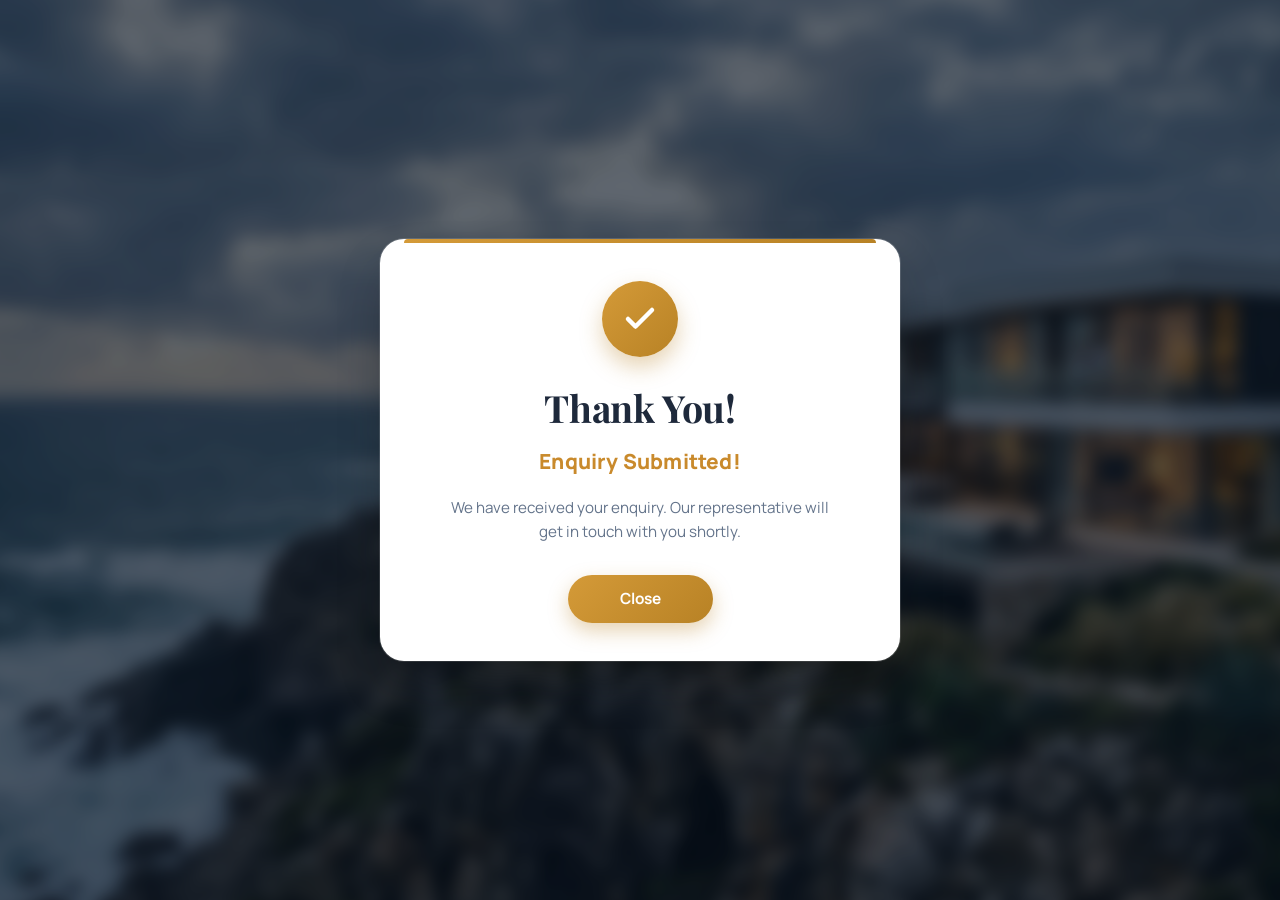
<file: thank-you.html>
<!doctype html>
<html lang="en">
  <head>
    <meta charset="UTF-8" />
    <meta name="viewport" content="width=device-width, initial-scale=1" />
    <title>
      Thank You | The Property Guardian — NRI Property Management Tamil Nadu
    </title>
    <meta
      name="description"
      content="Thank you for your enquiry. Our representative will get in touch with you shortly."
    />
    <link rel="preconnect" href="https://fonts.googleapis.com" />
    <link rel="preconnect" href="https://fonts.gstatic.com" crossorigin />
    <link
      href="https://fonts.googleapis.com/css2?family=Inter:wght@400;500;600;700&family=Manrope:wght@300;400;500;600;700;800&family=Playfair+Display:ital,wght@0,600;0,700;1,600&display=swap"
      rel="stylesheet"
    />
    <link rel="icon" type="image/png" href="assets/logo-color.png" />
    <link rel="stylesheet" href="css/styles.css?v=39.0" />
  </head>

  <body>
    <div class="ty-page-wrapper">

      <!-- Full-screen Hero Section with blurred background & centered card -->
      <section class="ty-hero-area">
        <div class="ty-bg-image"></div>
        <div class="ty-bg-overlay"></div>

        <!-- Center Card (Exact match to image) -->
        <div class="ty-card">
          <div class="ty-card-accent"></div>

          <div class="ty-icon-circle">
            <svg viewBox="0 0 24 24" fill="none" stroke="currentColor" stroke-width="3" stroke-linecap="round" stroke-linejoin="round">
              <polyline points="20 6 9 17 4 12"></polyline>
            </svg>
          </div>

          <h1 class="ty-heading">Thank You!</h1>
          <h2 class="ty-subheading" id="ty-subheading">Enquiry Submitted!</h2>

          <p class="ty-desc" id="ty-desc">
            We have received your enquiry. Our representative will get in touch with you shortly.
          </p>

          <a
            href="index.html"
            class="ty-close-btn"
            id="ty-close-btn"
          >Close</a>
        </div>
      </section>
    </div>

    <script>
      document.addEventListener('DOMContentLoaded', function () {
        var params = new URLSearchParams(window.location.search);
        if (params.get('download') === 'brochure') {
          var subHeading = document.getElementById('ty-subheading');
          var desc = document.getElementById('ty-desc');

          if (subHeading) subHeading.textContent = 'Enquiry Submitted!';
          if (desc) desc.textContent = 'We have received your enquiry. Our representative will get in touch with you shortly.';
        }
      });
    </script>
  </body>
</html>
</file>
<file: css/styles.css>
@font-face {
  font-family: "Artico Condensed";
  src: url("../assets/Artico-Condensed.otf") format("opentype");
  font-weight: 300 800;
  font-style: normal;
  font-display: swap;
}

:root {
  --navy: #0f315a;
  --navy-deep: #0a2340;
  --gold: #c99e47;
  --gold-light: #e7cd98;
  --ivory: #f8f6f0;
  --paper: #ffffff;
  --ink: #1b2430;
  --ink-soft: #55606e;
  --line: rgba(15, 49, 90, 0.12);
  --line-light: rgba(255, 255, 255, 0.22);

  /* Exact Font Families from thepropertyguardian.co */
  --font-artico: "Artico Condensed", -apple-system, sans-serif;
  --font-manrope:
    "Manrope", -apple-system, BlinkMacSystemFont, "Segoe UI", Roboto, sans-serif;
  --font-inter:
    "Inter", -apple-system, BlinkMacSystemFont, "Segoe UI", Roboto, sans-serif;
  --font-sans: var(--font-manrope);
  --font-mono:
    ui-monospace, SFMono-Regular, Menlo, Monaco, Consolas, "Liberation Mono",
    "Courier New", monospace;
  --default-font-family: var(--font-sans);
  --default-mono-font-family: var(--font-mono);

  /* Unified tokens across all sections */
  --sans: var(--font-manrope);
  --serif: var(--font-artico);
  --font-serif: var(--font-artico);
  --text-light: #ffffff;
}

* {
  box-sizing: border-box;
  margin: 0;
  padding: 0;
}

html {
  scroll-behavior: smooth;
  scroll-padding-top: 90px;
}

body {
  font-family: var(--font-manrope);
  color: var(--ink);
  background: var(--paper);
  -webkit-font-smoothing: antialiased;
  line-height: 1.6;
}

button,
.btn {
  font-family: var(--font-artico);
  letter-spacing: 0.05em;
}

input,
optgroup,
select,
textarea {
  font-family: var(--font-inter, var(--font-manrope));
}

img {
  max-width: 100%;
  display: block;
}

a {
  color: inherit;
  text-decoration: none;
}

.wrap {
  max-width: 1240px;
  margin: 0 auto;
  padding: 0 32px;
}

h1,
h2,
h3,
h4,
h5,
h6 {
  font-family: var(--font-artico);
  font-weight: 600;
  color: var(--navy);
  letter-spacing: 0.02em;
}

:focus-visible {
  outline: 2px solid var(--gold);
  outline-offset: 3px;
}

/* Buttons */
.btn {
  display: inline-block;
  padding: 14px 28px;
  font-family: var(--font-artico);
  font-size: 0.95rem;
  font-weight: 700;
  border-radius: 3px;
  text-align: center;
  transition: all 0.25s ease;
  cursor: pointer;
  letter-spacing: 0.06em;
  text-transform: uppercase;
}

.btn-primary {
  background-color: var(--gold);
  color: #ffffff;
  border: 1px solid var(--gold);
}

.btn-primary:hover {
  background-color: var(--gold-light);
  color: var(--navy-deep);
  border-color: var(--gold-light);
}

.btn-secondary {
  background-color: transparent;
  color: #ffffff;
  border: 1px solid rgba(255, 255, 255, 0.5);
}

.btn-secondary:hover {
  background-color: #ffffff;
  color: var(--navy-deep);
  border-color: #ffffff;
}

.btn-gold {
  background: var(--gold);
  color: #ffffff;
  border: none;
}

.btn-gold:hover {
  background: var(--gold-light);
  color: var(--navy-deep);
}

.btn-outline {
  border: 1px solid #c99e47;
  color: #c99e47;
  padding: 10px 22px;
}

.btn-outline:hover {
  background: #c99e47;
  color: white;
  border-color: #c99e47;
}

.btn-block {
  width: 100%;
}

/* ====================================================
   BANNER HERO SECTION (ORIGINAL)
==================================================== */
.banner-container {
  position: relative;
  width: 100%;
  height: 100vh;
  min-height: 600px;
  display: flex;
  flex-direction: column;
  overflow: hidden;
  color: var(--text-light);
}



.banner-overlay {
  position: absolute;
  top: 0;
  left: 0;
  width: 100%;
  height: 100%;
  background:radial-gradient(circle at 50% 50%, rgb(8 22 40 / 12%) 0%, rgb(8 22 40 / 41%) 100%), linear-gradient(to top, rgb(5 14 25 / 1%) 0%, transparent 60%);
  z-index: 2;
}

.banner-nav {
  position: fixed;
  top: 0;
  left: 0;
  width: 100%;
  z-index: 1000;
  display: flex;
  justify-content: space-between;
  align-items: center;
  padding: 0.85rem 4rem;
  background: rgb(248 246 240);
  backdrop-filter: blur(20px);
  -webkit-backdrop-filter: blur(20px);
  border-bottom: 1px solid rgba(15, 49, 90, 0.08);
  box-shadow: 0 4px 25px rgba(10, 25, 45, 0.06);
  transition: all 0.35s ease;
}

.banner-nav.nav-scrolled {
  padding: 0.55rem 4rem;
  background: rgb(248 246 240);
  box-shadow: 0 4px 22px rgba(10, 25, 45, 0.12);
}

.nav-brand img {
  height: 100px;
  width: auto;
  object-fit: contain;
  transition: height 0.35s ease;
}

.banner-nav.nav-scrolled .nav-brand img {
  height: 56px;
}

/* Hamburger Toggle Button */
.nav-hamburger {
  display: none;
  flex-direction: column;
  justify-content: space-between;
  width: 32px;
  height: 22px;
  background: transparent;
  border: none;
  cursor: pointer;
  padding: 0;
  z-index: 1002;
}

.nav-hamburger span {
  display: block;
  width: 100%;
  height: 3px;
  background: #0f315a;
  border-radius: 3px;
  transition: all 0.3s cubic-bezier(0.4, 0, 0.2, 1);
}

.nav-hamburger.active span:nth-child(1) {
  transform: translateY(9.5px) rotate(45deg);
}

.nav-hamburger.active span:nth-child(2) {
  opacity: 0;
  transform: scaleX(0);
}

.nav-hamburger.active span:nth-child(3) {
  transform: translateY(-9.5px) rotate(-45deg);
}

/* Mobile Nav Backdrop Overlay */
.nav-overlay {
  position: fixed;
  inset: 0;
  background: rgba(8, 22, 40, 0.65);
  backdrop-filter: blur(4px);
  -webkit-backdrop-filter: blur(4px);
  z-index: 999;
  opacity: 0;
  visibility: hidden;
  transition: opacity 0.3s ease, visibility 0.3s ease;
}

.nav-overlay.active {
  opacity: 1;
  visibility: visible;
}

.nav-links {
  display: flex;
  align-items: center;
  flex-wrap: nowrap;
}

.nav-links a:not(.btn) {
  position: relative;
  color: #0f2a4a;
  text-decoration: none;
  font-family: var(--font-artico);
  font-size: 14.5px;
  font-weight: 600;
  letter-spacing: 0.05em;
  text-transform: uppercase;
  padding: 8px 12px 10px;
  border-radius: 6px;
  white-space: nowrap;
  transition: all 0.25s ease;
  display: inline-flex;
  align-items: center;
  justify-content: center;
}

/* Refined, high-end centered gold accent underline that expands elegantly on hover & active */
.nav-links a:not(.btn)::after {
  content: "";
  position: absolute;
  bottom: 3px;
  left: 36%;
  transform: translateX(-50%);
  width: 0;
  height: 2.5px;
  background: linear-gradient(90deg, #c99e47, #dfba68);
  border-radius: 3px;
  transition:
    width 0.3s cubic-bezier(0.25, 1, 0.5, 1),
    opacity 0.25s ease;
  opacity: 0;
  box-shadow: 0 2px 6px rgba(201, 158, 71, 0.35);
}

.nav-links a:not(.btn):hover {
  color: #0f315a;
  background: rgba(15, 49, 90, 0.04);
}

/* .nav-links a:not(.btn):hover::after,
.nav-links a:not(.btn).active::after {
  width: 52%;
  opacity: 1;
} */

.nav-contact-btn {
  display: inline-flex;
  align-items: center;
  justify-content: center;
  background: #0f315a !important;
  color: #ffffff !important;
  border: 1.5px solid #0f315a !important;
  padding: 9px 24px !important;
  font-size: 0.84rem !important;
  font-weight: 700 !important;
  letter-spacing: 1px !important;
  text-transform: uppercase !important;
  border-radius: 5px;
  text-decoration: none;
  white-space: nowrap;
  box-shadow: 0 4px 14px rgba(15, 49, 90, 0.18);
  transition: all 0.3s cubic-bezier(0.25, 1, 0.5, 1) !important;
  margin-left: 0.4rem;
}

.nav-contact-btn:hover {
  background: #c99e47 !important;
  border-color: #c99e47 !important;
  color: #ffffff !important;
  box-shadow: 0 6px 20px rgba(201, 158, 71, 0.35);
  transform: translateY(-2px);
}

.banner-hero-content {
  position: absolute;
  top: 68%;
  left: 50%;
  transform: translate(-50%, -50%);
  width: 90%;
  max-width: 1100px;
  z-index: 10;
  display: flex;
  flex-direction: column;
  align-items: center;
  justify-content: center;
  text-align: center;
}

.banner-hero-text {
  display: flex;
  flex-direction: column;
  align-items: center;
  text-align: center;
  padding-top: 0;
}

.banner-title {
  position: static;
  font-family: var(--font-artico);
  font-size: clamp(2.4rem, 4.4vw, 4.2rem);
  font-weight: 600;
  color: var(--text-light);
  letter-spacing: 0.04em;
  text-align: center;
  line-height: 1.15;
  text-shadow: 0 4px 25px rgba(0, 0, 0, 0.85);
  margin: 0 auto 1.4rem auto;
}

.banner-description {
  font-family: var(--font-manrope);
  font-size: clamp(1.02rem, 1.25vw, 1.15rem);
  font-weight: 400;
  line-height: 1.7;
  margin: 0 auto;
  max-width: 680px;
  text-align: center;
  color: rgba(255, 255, 255, 0.95);
  text-shadow: 0 2px 14px rgba(0, 0, 0, 0.9);
}

.banner-actions {
  display: flex;
  gap: 1.25rem;
  justify-content: center;
  align-items: center;
  margin-top: 2.25rem;
  margin-bottom: 0;
}

#open-enquiry-modal-btn {
  display: inline-flex;
  align-items: center;
  justify-content: center;
  gap: 10px;
  padding: 16px 48px;
  font-family: var(--font-artico);
  font-size: 1.05rem;
  font-weight: 700;
  letter-spacing: 0.08em;
  text-transform: uppercase;
  background: rgb(15, 49, 90);
  color: #ffffff;
  border: 1px solid rgba(255, 255, 255, 0.25);
  border-radius: 6px;
  box-shadow: 0 4px 18px rgba(197, 154, 63, 0.38);
  cursor: pointer;
  transition: all 0.25s ease;
}

#open-enquiry-modal-btn:hover {
  background: linear-gradient(135deg, #e0be4d 0%, #d4af37 60%, #c59a3f 100%);
  transform: translateY(-2px);
  box-shadow: 0 8px 26px rgba(197, 154, 63, 0.52);
  color: #ffffff;
}

/* ====================================================
   SECTION HEADS & COMMON UTILS
==================================================== */
.section-head {
  margin-bottom: 52px;
  max-width: 760px;
}

.section-head.text-center {
  margin-left: auto;
  margin-right: auto;
  text-align: center;
}

.section-mark {
  display: block;
  font-family: var(--font-artico);
  font-style: normal;
  font-weight: 600;
  text-transform: uppercase;
  letter-spacing: 0.12em;
  color: var(--gold);
  font-size: 0.92rem;
  margin-bottom: 12px;
}

.section-head h2 {
  font-size: clamp(1.9rem, 2.8vw, 2.5rem);
  line-height: 1.25;
  margin-bottom: 16px;
}

.section-sub {
  color: var(--ink-soft);
  font-size: 1.05rem;
}

/* ====================================================
   SECTION 2: DISTANCE DOES NOT BECOME NEGLECT
==================================================== */
.intro-dark-layout {
  background: #f8f6f0;
  color: var(--ink);
  display: flex;
  align-items: stretch;
  width: 100%;
  position: relative;
  overflow: hidden;
}

.intro-dark-container {
  display: flex;
  width: 100%;
  max-width: 1800px;
  margin: 0 auto;
}

/* Left text block */
.intro-dark-left {
  flex: 0 0 32%;
  padding: 40px 40px 40px 60px;
  border-right: 1px solid var(--line);
  display: flex;
  flex-direction: column;
  justify-content: center;
}

.intro-dark-mark {
  color: var(--gold);
  font-size: 0.75rem;
  font-weight: 700;
  text-transform: uppercase;
  letter-spacing: 0.15em;
  margin-bottom: 20px;
}

.intro-dark-left h2 {
  font-family: var(--serif);
  font-size: clamp(2.5rem, 3.5vw, 3rem);
  line-height: 1.15;
  margin-bottom: 16px;
  color: var(--navy-deep);
}

.intro-dark-left p {
  color: var(--ink-soft);
  font-size: 1.05rem;
  line-height: 1.6;
}

/* Center grid */
.intro-dark-grid {
  flex: 1;
  display: grid;
  grid-template-columns: 1fr 1fr;
  gap: 24px 40px;
  padding: 40px;
  align-content: center;
}

.id-item {
  display: flex;
  gap: 20px;
  align-items: flex-start;
}

.id-icon {
  width: 36px;
  height: 36px;
  color: var(--gold);
  flex-shrink: 0;
}

.id-icon svg {
  width: 100%;
  height: 100%;
}

.id-content .id-tag {
  display: block;
  font-size: 0.65rem;
  font-weight: 700;
  color: var(--gold);
  text-transform: uppercase;
  letter-spacing: 0.15em;
  margin-bottom: 8px;
}

.id-content h4 {
  font-size: 1.15rem;
  color: var(--navy);
  margin-bottom: 12px;
  line-height: 1.3;
}

.id-content p {
  font-size: 0.85rem;
  color: var(--ink-soft);
  line-height: 1.5;
}

/* Right image */
.intro-dark-right {
  flex: 0 0 25%;
  position: relative;
  display: flex;
  align-items: center;
}

.intro-dark-right img {
  position: absolute;
  top: 0;
  right: 0;
  width: 75%;
  height: 100%;
  object-fit: cover;
}

.intro-dark-vertical-text {
  position: relative;
  z-index: 2;
  color: var(--gold);
  font-size: 0.75rem;
  font-weight: 700;
  letter-spacing: 0.3em;
  line-height: 2;
  text-align: center;
  display: flex;
  flex-direction: column;
  align-items: center;
  justify-content: center;
  gap: 20px;
  width: 25%;
}

.intro-dark-vertical-text .v-line {
  width: 1px;
  height: 40px;
  background: var(--gold);
}

@media (max-width: 1200px) {
  .intro-dark-container {
    flex-direction: column;
  }

  .intro-dark-left {
    border-right: none;
    border-bottom: 1px solid rgba(255, 255, 255, 0.1);
    padding: 60px 5%;
  }

  .intro-dark-grid {
    padding: 60px 5%;
  }

  .intro-dark-right {
    height: 400px;
    width: 100%;
  }

  .intro-dark-right img {
    width: 100%;
  }

  .intro-dark-vertical-text {
    display: none;
  }
}

/* ====================================================
   SECTION 3: THE GUARDIAN'S PROMISE
==================================================== */
.promise-section {
  position: relative;
  width: 100%;
  min-height: 520px;
  display: flex;
  flex-direction: column;
  justify-content: space-between;
  padding: 56px 0 0 0;
  background-size: cover;
  background-position: center;
  background-attachment: fixed;
}

@media (min-width: 1024px) {
  .promise-section {
    height: 520px;
    padding: 0;
  }
}

.promise-bg-overlay {
  position: absolute;
  inset: 0;
  background-color: rgba(0, 0, 0, 0.4);
  z-index: 1;
}

.promise-content {
  position: relative;
  z-index: 10;
  width: 100%;
  max-width: 1320px;
  margin: 0 auto;
  padding: 80px 20px;
  display: flex;
  flex-direction: column;
  justify-content: center;
  align-items: center;
  height: 100%;
  text-align: center;
}

.promise-title {
  font-family: var(--serif);
  font-size: clamp(2.2rem, 4vw, 3.5rem);
  font-weight: 500;
  color: #ffffff;
  text-transform: uppercase;
  letter-spacing: 0.08em;
  margin-bottom: 16px;
  text-shadow: 0 4px 16px rgba(0, 0, 0, 0.55);
}

.promise-subtitle {
  color: var(--gold-light);
  font-size: 1.15rem;
  letter-spacing: 0.04em;
  margin-bottom: 60px;
  text-shadow: 0 2px 10px rgba(0, 0, 0, 0.8);
}

.stats-grid {
  display: grid;
  grid-template-columns: 1fr;
  gap: 20px;
  width: 100%;
  max-width: 1200px;
}

@media (min-width: 768px) {
  .stats-grid {
    grid-template-columns: repeat(3, 1fr);
  }
}

@media (min-width: 1024px) {
  .stats-grid {
    grid-template-columns: repeat(5, 1fr);
    gap: 20px;
  }
}

.stat-item {
  display: flex;
  flex-direction: column;
  align-items: center;
  text-align: center;
  padding: 24px 12px;
  background: rgba(15, 49, 90, 0.4);
  backdrop-filter: blur(8px);
  -webkit-backdrop-filter: blur(8px);
  border: 1px solid rgba(255, 255, 255, 0.1);
  border-radius: 4px;
  transition:
    transform 0.3s ease,
    background 0.3s ease,
    border-color 0.3s ease;
}

.stat-item:hover {
  transform: translateY(-5px);
  background: rgba(15, 49, 90, 0.7);
  border-color: var(--gold);
}

.stat-number-wrap {
  display: flex;
  align-items: baseline;
  justify-content: center;
  margin-bottom: 12px;
}

.stat-number {
  font-family: var(--serif);
  font-size: 3rem;
  font-weight: 600;
  color: var(--gold);
  line-height: 1;
}

.stat-suffix {
  font-family: var(--serif);
  font-size: 1.8rem;
  font-weight: 600;
  color: var(--gold);
  margin-left: 2px;
}

.stat-label {
  font-family: var(--sans);
  font-size: 0.75rem;
  font-weight: 700;
  color: #ffffff;
  text-transform: uppercase;
  letter-spacing: 0.1em;
  line-height: 1.4;
}

/* ====================================================
   SECTION 4: THREE WAYS WE GUARD YOUR PROPERTY
==================================================== */
.guard-section {
  padding: 40px 0;
  background: var(--paper);
  /* Very clean */
}

.guard-editorial-layout {
  display: grid;
  grid-template-columns: 1fr;
  gap: 60px;
}

@media (min-width: 1024px) {
  .guard-editorial-layout {
    grid-template-columns: 1fr 1.6fr;
    /* Left col slightly smaller */
    gap: 80px;
    align-items: start;
  }
}

/* LEFT STICKY HEADER */
.guard-editorial-left {
  position: sticky;
  top: 180px;
}

.guard-editorial-left .section-mark {
  margin-bottom: 24px;
}

.guard-editorial-left h2 {
  font-family: var(--font-serif);
  font-size: clamp(2.5rem, 4vw, 3.8rem);
  line-height: 1.1;
  margin-bottom: 24px;
  color: var(--navy);
}

.guard-editorial-left p {
  font-size: 1.1rem;
  color: var(--ink-soft);
  max-width: 400px;
  line-height: 1.6;
}

/* RIGHT PILLARS LIST */
.guard-item {
  background: #ffffff;
  border: 1px solid rgba(15, 49, 90, 0.08);
  border-radius: 8px;
  padding: 48px;
  margin-bottom: 40px;
  box-shadow: 0 4px 20px rgba(0, 0, 0, 0.02);
  transition: all 0.4s ease;
  position: relative;
  overflow: hidden;
}

.guard-item:hover {
  box-shadow: 0 16px 40px rgba(15, 49, 90, 0.08);
  transform: translateY(-4px);
  border-color: rgba(201, 158, 71, 0.4);
}

.guard-item:last-child {
  margin-bottom: 0;
}

.guard-item-number {
  position: absolute;
  top: -10px;
  right: 20px;
  font-family: var(--font-serif);
  font-size: 8rem;
  color: var(--gold);
  opacity: 0.06;
  line-height: 1;
  pointer-events: none;
  transition:
    opacity 0.4s ease,
    transform 0.4s ease;
}

.guard-item:hover .guard-item-number {
  opacity: 0.12;
  transform: scale(1.05);
}

.guard-item-header {
  display: flex;
  align-items: flex-start;
  gap: 24px;
  margin-bottom: 32px;
  position: relative;
  z-index: 1;
}

.guard-item-icon {
  width: 48px;
  height: 48px;
  flex-shrink: 0;
  margin-top: 4px;
}

.guard-item-icon img {
  width: 100%;
  height: 100%;
  object-fit: contain;
}

.guard-item-title-wrap h3 {
  font-size: 1.8rem;
  color: var(--navy);
  line-height: 1.25;
  margin-bottom: 12px;
}

.guard-tagline {
  font-family: var(--font-manrope);
  font-style: normal;
  font-size: 1.05rem;
  color: var(--ink-soft);
  line-height: 1.5;
}

.guard-item-body {
  position: relative;
  z-index: 1;
}

.checklist-title {
  display: block;
  font-size: 0.75rem;
  font-weight: 700;
  text-transform: uppercase;
  letter-spacing: 0.15em;
  color: var(--navy);
  margin-bottom: 20px;
}

.guard-checklist {
  list-style: none;
  display: grid;
  grid-template-columns: 1fr;
  gap: 12px;
}

@media (min-width: 640px) {
  .guard-checklist {
    grid-template-columns: 1fr 1fr;
    gap: 16px;
  }
}

.guard-checklist li {
  background: #ffffff;
  border: 1px solid rgba(15, 49, 90, 0.1);
  padding: 14px 18px;
  border-radius: 6px;
  font-size: 0.9rem;
  color: var(--navy);
  font-weight: 600;
  line-height: 1.45;
  position: relative;
  transition: all 0.3s ease;
  display: flex;
  align-items: flex-start;
  gap: 12px;
  min-height: 52px;
  box-sizing: border-box;
}

.guard-checklist li:hover {
  border-color: var(--gold);
  box-shadow: 0 4px 20px rgba(201, 158, 71, 0.15);
  transform: translateY(-2px);
}

.guard-checklist li::before {
  content: "";
  display: inline-block;
  width: 18px;
  height: 18px;
  min-width: 18px;
  flex-shrink: 0;
  margin-top: 2px;
  background-image: url('data:image/svg+xml;utf8,<svg xmlns="http://www.w3.org/2000/svg" viewBox="0 0 24 24" fill="none" stroke="%23C99E47" stroke-width="2.5" stroke-linecap="round" stroke-linejoin="round"><polyline points="20 6 9 17 4 12"></polyline></svg>');
  background-size: contain;
  background-repeat: no-repeat;
}

/* ====================================================
   SECTION 4B: LEVELS OF CARE (TIERS)
==================================================== */
.tiers-section {
  padding: 40px 0;
  background: var(--ivory);
}

.tiers-grid {
  display: grid;
  grid-template-columns: 1fr;
  gap: 32px;
  margin-top: 60px;
}

@media (min-width: 1024px) {
  .tiers-grid {
    grid-template-columns: repeat(3, 1fr);
    gap: 40px;
    align-items: stretch;
  }
}

.tier-card {
  background: #ffffff;
  border: 1px solid rgba(15, 49, 90, 0.08);
  border-radius: 8px;
  padding: 40px;
  display: flex;
  flex-direction: column;
  box-shadow: 0 4px 20px rgba(0, 0, 0, 0.03);
  transition:
    transform 0.4s ease,
    box-shadow 0.4s ease,
    border-color 0.4s ease;
  position: relative;
}

.tier-card:hover {
  transform: translateY(-8px);
  box-shadow: 0 16px 40px rgba(15, 49, 90, 0.08);
  border-color: rgba(201, 158, 71, 0.4);
}

.tier-card.highlight-tier {
  border-color: var(--gold);
  box-shadow: 0 8px 30px rgba(201, 158, 71, 0.15);
  transform: scale(1.02);
  z-index: 2;
}

.tier-card.highlight-tier:hover {
  transform: scale(1.02) translateY(-8px);
}

.tier-header {
  text-align: center;
  margin-bottom: 15px;
  padding-bottom: 15px;
  border-bottom: 1px solid var(--line);
}

.tier-header h3 {
  font-family: var(--serif);
  font-size: 1.6rem;
  color: var(--navy);
  margin-bottom: 12px;
}

.tier-header p {
  font-size: 0.95rem;
  color: var(--ink-soft);
  line-height: 1.5;
}

.tier-features {
  list-style: none;
  flex-grow: 1;
  margin-bottom: -2px;
}

.tier-features li {
  position: relative;
  padding-left: 28px;
  margin-bottom: 16px;
  font-size: 0.95rem;
  color: var(--ink);
  line-height: 1.5;
}

.tier-features li strong {
  color: var(--navy);
  font-weight: 700;
}

.tier-features li::before {
  content: "";
  position: absolute;
  left: 0;
  top: 4px;
  width: 16px;
  height: 16px;
  background-image: url('data:image/svg+xml;utf8,<svg xmlns="http://www.w3.org/2000/svg" viewBox="0 0 24 24" fill="none" stroke="%23C99E47" stroke-width="2.5" stroke-linecap="round" stroke-linejoin="round"><polyline points="20 6 9 17 4 12"></polyline></svg>');
  background-size: contain;
  background-repeat: no-repeat;
}

.tier-footer {
  text-align: center;
  margin-top: auto;
}

.tier-footer .btn {
  width: 100%;
}

/* ====================================================
   SECTION 5: REGIONAL ROOTS & NRI CORRIDORS
==================================================== */
.corridor-section {
  padding: 40px 0;
  background: var(--navy-deep);
  color: #ffffff;
}

.corridor-section h2 {
  color: #ffffff;
  font-size: clamp(1.8rem, 2.6vw, 2.4rem);
  line-height: 1.25;
  margin-bottom: 20px;
}

.corridor-grid {
  display: grid;
  grid-template-columns: 1.2fr 0.8fr;
  gap: 60px;
  align-items: center;
}

.corridor-lead {
  font-size: 1.2rem;
  color: var(--gold-light);
  margin-bottom: 18px;
  line-height: 1.6;
}

.corridor-text p {
  color: rgba(255, 255, 255, 0.82);
  margin-bottom: 32px;
  font-size: 1.02rem;
  line-height: 1.7;
}

.corridor-pillars {
  display: grid;
  grid-template-columns: repeat(3, 1fr);
  gap: 24px;
  border-top: 1px solid var(--line-light);
  padding-top: 32px;
}

.c-stat {
  display: block;
  font-family: var(--serif);
  font-size: 2.2rem;
  color: var(--gold);
  font-weight: 600;
  line-height: 1;
  margin-bottom: 8px;
}

.c-label {
  font-size: 0.88rem;
  color: rgba(255, 255, 255, 0.72);
  line-height: 1.4;
}

.corridor-card {
  background: rgba(255, 255, 255, 0.05);
  border: 1px solid var(--line-light);
  padding: 40px;
  border-radius: 4px;
}

.corridor-card h3 {
  color: var(--gold-light);
  font-size: 1.5rem;
  margin-bottom: 16px;
}

.corridor-card p {
  color: rgba(255, 255, 255, 0.78);
  font-size: 0.95rem;
  margin-bottom: 24px;
  line-height: 1.6;
}

.corridor-checklist {
  list-style: none;
}

.corridor-checklist li {
  position: relative;
  padding-left: 20px;
  margin-bottom: 14px;
  font-size: 0.93rem;
  color: rgba(255, 255, 255, 0.85);
  line-height: 1.55;
}

.corridor-checklist li::before {
  content: "•";
  position: absolute;
  left: 0;
  color: var(--gold);
  font-size: 1.4rem;
  line-height: 1;
}

/* ====================================================
   SECTION 6: OUR 7-STEP PROPERTY MANAGEMENT PROCESS
==================================================== */
.process-section {
  background: #fdfdfd;
  padding: 40px 0;
  position: relative;
  border-top: 1px solid var(--line-light);
}

.process-main-title {
  font-family: var(--serif);
  font-size: 3rem;
  color: var(--navy-deep);
  margin-bottom: 16px;
  line-height: 1.2;
}

.process-grid-7 {
  display: grid;
  grid-template-columns: repeat(3, 1fr);
  gap: 32px;
  margin-top: 60px;
}

.process-card {
  background: #ffffff;
  border: 1px solid rgba(15, 49, 90, 0.06);
  border-radius: 16px;
  padding: 36px 32px 0 32px;
  display: flex;
  flex-direction: column;
  position: relative;
  overflow: hidden;
  box-shadow: 0 12px 30px -10px rgba(15, 49, 90, 0.05);
  transition: all 0.4s cubic-bezier(0.16, 1, 0.3, 1);
  z-index: 1;
}

.process-card:hover {
  transform: translateY(-8px);
  border-color: rgba(201, 158, 71, 0.3);
  box-shadow: 0 20px 40px -10px rgba(15, 49, 90, 0.12);
}

.p-card-header {
  display: flex;
  justify-content: space-between;
  align-items: center;
  margin-bottom: 24px;
  position: relative;
}

.p-card-num {
  position: absolute;
  top: -20px;
  right: -20px;
  font-family: var(--font-artico);
  font-size: 7rem;
  font-weight: 800;
  color: var(--navy-deep);
  opacity: 0.03;
  line-height: 1;
  z-index: -1;
  pointer-events: none;
  transition: all 0.4s ease;
}

.process-card:hover .p-card-num {
  color: var(--gold);
  opacity: 0.06;
  transform: scale(1.05) translate(-10px, 10px);
}

.p-card-icon {
  width: 54px;
  height: 54px;
  border-radius: 14px;
  background: #ffffff;
  border: 1px solid rgba(15, 49, 90, 0.1);
  display: flex;
  align-items: center;
  justify-content: center;
  color: var(--navy);
  transition: all 0.4s cubic-bezier(0.16, 1, 0.3, 1);
  box-shadow: 0 4px 10px rgba(15, 49, 90, 0.03);
}

.process-card:hover .p-card-icon {
  background: linear-gradient(135deg, var(--navy) 0%, var(--navy-deep) 100%);
  color: var(--gold);
  border-color: var(--navy-deep);
  transform: scale(1.05) translateY(-4px);
  box-shadow: 0 10px 20px rgba(15, 49, 90, 0.15);
}

.process-card h3 {
  font-family: var(--font-artico);
  font-size: 1.35rem;
  font-weight: 700;
  color: var(--navy-deep);
  margin-bottom: 16px;
  line-height: 1.35;
  letter-spacing: 0.02em;
}

.p-card-lead {
  font-size: 0.95rem;
  color: var(--ink-soft);
  line-height: 1.6;
  margin-bottom: 32px;
  flex-grow: 1;
}

.p-card-tags {
  display: flex;
  flex-wrap: wrap;
  gap: 8px;
  margin-top: auto;
  padding: 24px 32px;
  background: rgba(15, 49, 90, 0.02);
  border-top: 1px solid rgba(15, 49, 90, 0.04);
  margin-left: -32px;
  margin-right: -32px;
}

.p-tag {
  display: inline-flex;
  align-items: center;
  font-size: 0.72rem;
  font-weight: 700;
  color: var(--navy);
  background: #ffffff;
  border-radius: 6px;
  padding: 6px 12px;
  border: 1px solid rgba(15, 49, 90, 0.08);
  letter-spacing: 0.2px;
  text-transform: uppercase;
  transition: all 0.3s ease;
  box-shadow: 0 2px 5px rgba(0, 0, 0, 0.01);
}

.process-card:hover .p-tag {
  background: var(--gold);
  color: #ffffff;
  border-color: var(--gold);
  box-shadow: 0 4px 10px rgba(201, 158, 71, 0.2);
}

.process-card-featured {
  grid-column: 1 / -1;
  background: var(--navy-deep);
  border: none;
  box-shadow: 0 20px 40px rgba(10, 35, 64, 0.15);
  padding: 32px;
  color: #ffffff;
}

.process-card-featured::before {
  content: "";
  position: absolute;
  top: 0;
  left: 0;
  right: 0;
  bottom: 0;
  background: radial-gradient(
    circle at top right,
    rgba(201, 158, 71, 0.12) 0%,
    transparent 60%
  );
  pointer-events: none;
}

.process-card-featured .p-card-num {
  color: #ffffff;
  opacity: 0.03;
}

.process-card-featured:hover .p-card-num {
  color: var(--gold);
  opacity: 0.08;
}

.process-card-featured h3 {
  color: #ffffff;
  font-size: 1.5rem;
  margin-bottom: 8px;
}

.process-card-featured .p-card-lead {
  color: rgba(255, 255, 255, 0.75);
  font-size: 0.95rem;
  max-width: 700px;
  margin-bottom: 0;
}

.process-card-featured .p-card-icon {
  background: rgba(255, 255, 255, 0.05);
  color: var(--gold);
  border-color: rgba(255, 255, 255, 0.1);
}

.process-card-featured:hover .p-card-icon {
  background: var(--gold);
  color: var(--navy-deep);
}

.execution-cols {
  display: grid;
  grid-template-columns: 1fr 1fr;
  gap: 24px;
  margin-top: 24px;
  padding-top: 24px;
  border-top: 1px solid rgba(255, 255, 255, 0.1);
  position: relative;
  z-index: 2;
}

.exec-col h4 {
  font-size: 1.05rem;
  font-weight: 700;
  color: var(--gold-light);
  margin-bottom: 12px;
  display: flex;
  align-items: center;
  gap: 10px;
}

.exec-dot {
  width: 8px;
  height: 8px;
  border-radius: 50%;
  background: var(--gold);
  display: inline-block;
  box-shadow: 0 0 0 4px rgba(201, 158, 71, 0.15);
}

.exec-col ul {
  list-style: none;
  padding: 0;
  margin: 0;
  display: flex;
  flex-direction: column;
  gap: 8px;
}

.exec-col li {
  font-size: 0.9rem;
  color: rgba(255, 255, 255, 0.85);
  display: flex;
  align-items: flex-start;
  gap: 8px;
  line-height: 1.4;
  padding-bottom: 10px;

}

.exec-col li::before {
  content: "✓";
  color: var(--gold);
  font-weight: 700;
  font-size: 1rem;
}

/* Responsive */
@media (max-width: 1024px) {
  .process-grid-7 {
    grid-template-columns: repeat(2, 1fr);
    gap: 24px;
  }
}

@media (max-width: 768px) {
  .process-section {
    padding: 60px 0;
  }
  .process-main-title {
    font-size: 2.2rem;
  }
  .process-grid-7 {
    grid-template-columns: 1fr;
    gap: 24px;
    margin-top: 40px;
  }
  .process-card {
    padding: 32px 24px 0 24px;
  }
  .p-card-tags {
    padding: 20px 24px;
    margin-left: -24px;
    margin-right: -24px;
  }
  .process-card-featured {
    padding: 40px 24px;
  }
  .execution-cols {
    grid-template-columns: 1fr;
    gap: 32px;
  }
}

/* ====================================================
   SECTION 7: OTHER SERVICES BY LANDS & LANDS
==================================================== */
.other-services {
  padding: 44px 0;
  background: var(--ivory);
}

.other-grid {
  display: grid;
  grid-template-columns: repeat(3, 1fr);
  gap: 28px;
  margin-bottom: 48px;
}

.other-card {
  background: var(--paper);
  border: 1px solid var(--line);
  padding: 32px;
  border-radius: 4px;
}

.other-card h4 {
  font-size: 1.25rem;
  margin-bottom: 18px;
  color: var(--navy);
  border-bottom: 2px solid var(--gold);
  padding-bottom: 10px;
}

.other-card ul {
  list-style: none;
}

.other-card ul li {
  margin-bottom: 8px;
  font-size: 0.92rem;
  color: var(--ink-soft);
  position: relative;
  padding-left: 16px;
}

.other-card ul li::before {
  content: "–";
  position: absolute;
  left: 0;
  color: var(--gold);
}

.sectors-bar {
  display: flex;
  flex-wrap: wrap;
  align-items: center;
  justify-content: center;
  gap: 12px;
  padding: 24px;
  background: var(--paper);
  border: 1px solid var(--line);
  border-radius: 4px;
}

.sectors-title {
  font-weight: 700;
  font-size: 0.9rem;
  text-transform: uppercase;
  color: var(--navy);
  margin-right: 8px;
}

.sector-tag {
  background: rgba(15, 49, 90, 0.05);
  color: var(--navy);
  padding: 6px 14px;
  font-size: 0.85rem;
  font-weight: 500;
  border-radius: 20px;
}

/* ====================================================
   SECTION 8: CTA / BROCHURE SECTION (LUXURY ENHANCED)
==================================================== */
.cta-brochure {
  padding: 75px 0 120px;
  background:
    radial-gradient(
      circle at 12% 20%,
      rgba(201, 158, 71, 0.12) 0%,
      transparent 45%
    ),
    radial-gradient(
      circle at 88% 75%,
      rgba(15, 49, 90, 0.7) 0%,
      transparent 50%
    ),
    linear-gradient(155deg, #06162a 0%, #0a2340 50%, #051324 100%);
  position: relative;
  overflow: hidden;
  color: #ffffff;
  border-top: 1px solid rgba(201, 158, 71, 0.25);
}

.cta-brochure::after {
  content: "";
  position: absolute;
  top: 0;
  left: 0;
  right: 0;
  height: 2px;
  background: linear-gradient(
    90deg,
    transparent,
    #c99e47 25%,
    #f1dcab 50%,
    #c99e47 75%,
    transparent
  );
}

.cta-brochure-grid {
  display: grid;
  grid-template-columns: 0.9fr 1.1fr;
  gap: 55px;
  align-items: flex-start;
}

.cta-brochure-left {
  padding-right: 15px;
  position: sticky;
  top: 100px;
}

.cta-brochure-eyebrow {
  display: inline-flex;
  align-items: center;
  gap: 8px;
  padding: 6px 14px;
  border-radius: 30px;
  background: rgba(201, 158, 71, 0.12);
  border: 1px solid rgba(201, 158, 71, 0.3);
  font-family: var(--font-artico, var(--default-font-family));
  font-size: 0.74rem;
  font-weight: 700;
  letter-spacing: 0.12em;
  text-transform: uppercase;
  color: var(--gold-light);
  margin-bottom: 20px;
  backdrop-filter: blur(8px);
}

.cta-brochure-left h2 {
  font-family: var(--font-artico);
  font-size: clamp(2.2rem, 3.4vw, 3.2rem);
  font-weight: 600;
  line-height: 1.15;
  margin-bottom: 18px;
  color: #ffffff;
  letter-spacing: 0.02em;
}

.cta-brochure-left .cb-description {
  font-size: 1.02rem;
  line-height: 1.65;
  color: rgba(255, 255, 255, 0.82);
  margin-bottom: 30px;
}

/* Feature Checklist Cards */
.cb-features-list {
  display: flex;
  flex-direction: column;
  gap: 11px;
  margin-bottom: 34px;
}

.cb-feature-pill {
  display: flex;
  align-items: center;
  gap: 12px;
  padding: 10px 16px;
  background: rgba(255, 255, 255, 0.04);
  border: 1px solid rgba(255, 255, 255, 0.08);
  border-radius: 10px;
  font-size: 0.88rem;
  font-weight: 500;
  color: #e2e8f0;
  transition: all 0.25s ease;
}

.cb-feature-pill:hover {
  background: rgba(201, 158, 71, 0.08);
  border-color: rgba(201, 158, 71, 0.3);
  transform: translateX(4px);
  color: #ffffff;
}

.cb-feature-pill svg {
  width: 17px;
  height: 17px;
  color: var(--gold);
  flex-shrink: 0;
}

/* Luxury Contact Cards */
.cta-brochure-contacts {
  display: grid;
  grid-template-columns: 1fr 1fr;
  gap: 14px;
}

.cb-contact-item {
  display: flex;
  align-items: center;
  gap: 14px;
  padding: 14px 16px;
  background: rgba(255, 255, 255, 0.05);
  border: 1px solid rgba(255, 255, 255, 0.1);
  border-radius: 12px;
  text-decoration: none;
  transition: all 0.25s ease;
  backdrop-filter: blur(10px);
}

.cb-contact-item:hover {
  background: rgba(255, 255, 255, 0.09);
  border-color: rgba(201, 158, 71, 0.4);
  transform: translateY(-2px);
  box-shadow: 0 10px 20px rgba(0, 0, 0, 0.2);
}

.cb-icon {
  width: 42px;
  height: 42px;
  background: linear-gradient(
    135deg,
    rgba(201, 158, 71, 0.2) 0%,
    rgba(201, 158, 71, 0.05) 100%
  );
  border: 1px solid rgba(201, 158, 71, 0.35);
  border-radius: 10px;
  display: flex;
  align-items: center;
  justify-content: center;
  flex-shrink: 0;
}

.cb-icon svg {
  width: 19px;
  height: 19px;
  color: var(--gold-light);
}

.cb-text {
  display: flex;
  flex-direction: column;
  min-width: 0;
}

.cb-label {
  font-size: 0.68rem;
  font-weight: 700;
  letter-spacing: 0.06em;
  color: var(--gold-light);
  margin-bottom: 2px;
  text-transform: uppercase;
}

.cb-val {
  font-size: 0.95rem;
  font-weight: 700;
  color: #ffffff;
  white-space: nowrap;
  overflow: hidden;
  text-overflow: ellipsis;
}

/* Right Side Form Card */
.cb-card {
  position: relative;
  background: rgb(248 246 240);
  border-radius: 16px;
  padding: 34px 36px 30px 36px;
  color: #1e293b;
  box-shadow:
    0 25px 60px -10px rgba(0, 0, 0, 0.45),
    0 0 0 1px rgba(255, 255, 255, 0.1);
  overflow: hidden;
}

.cb-card::before {
  content: "";
  position: absolute;
  top: 0;
  left: 0;
  right: 0;
  height: 4px;
  background: linear-gradient(90deg, #c99e47 0%, #ecd39d 50%, #c99e47 100%);
}

.cb-card-header {
  margin-bottom: 20px;
  border-bottom: 1px solid #f1f5f9;
  padding-bottom: 16px;
}

.cb-pill-badge svg {
  width: 14px;
  height: 14px;
  color: #c99e47;
}

.cb-card h3 {
  font-family: var(--font-artico);
  font-size: 1.65rem;
  font-weight: 700;
  color: #0f2a4a;
  letter-spacing: 0.02em;
  margin-bottom: 6px;
}

.cb-card p.cb-card-sub {
  font-size: 0.86rem;
  color: #64748b;
  line-height: 1.45;
  margin-bottom: 0;
}

.cb-submit-btn {
  width: 100% !important;
  max-width: 360px !important;
  height: 48px !important;
  background: linear-gradient(
    135deg,
    #d4af37 0%,
    #c59a3f 60%,
    #b3842c 100%
  ) !important;
  border-radius: 8px !important;
  font-size: 0.95rem !important;
  letter-spacing: 0.5px !important;
  font-weight: 700 !important;
  box-shadow: 0 4px 16px rgba(197, 154, 63, 0.35) !important;
  transition: all 0.25s ease !important;
}

.cb-submit-btn:hover {
  background: linear-gradient(
    135deg,
    #e0be4d 0%,
    #d4af37 60%,
    #c59a3f 100%
  ) !important;
  transform: translateY(-2px) !important;
  box-shadow: 0 8px 25px rgba(197, 154, 63, 0.48) !important;
}

.cb-trust-badge {
  display: flex;
  align-items: center;
  justify-content: center;
  gap: 8px;
  margin-top: 14px;
  font-size: 0.75rem;
  font-weight: 500;
  color: #64748b;
}

.cb-trust-badge svg {
  width: 13px;
  height: 13px;
  color: #10b981;
  flex-shrink: 0;
}

.bf-success-msg {
  display: flex;
  align-items: center;
  gap: 12px;
  padding: 14px 18px;
  margin-top: 16px;
  background: #ecfdf5;
  border: 1px solid #a7f3d0;
  border-radius: 10px;
  color: #065f46;
  font-size: 0.88rem;
  font-weight: 500;
  animation: fadeInError 0.3s ease;
}

.bf-success-icon {
  width: 22px;
  height: 22px;
  color: #059669;
  flex-shrink: 0;
}

@media (max-width: 1024px) {
  .cta-brochure-grid {
    grid-template-columns: 1fr;
    gap: 50px;
  }

  .cta-brochure-left {
    padding-right: 0;
    position: static;
  }

  .cta-brochure-contacts {
    grid-template-columns: 1fr 1fr;
  }
}

@media (max-width: 640px) {
  .cta-brochure-contacts {
    grid-template-columns: 1fr;
  }

  .cb-card {
    padding: 24px 20px;
  }
}

/* ====================================================
   FOOTER SECTION
==================================================== */
.site-footer {
  background: #f8f6f0;
  color: var(--ink);
  padding: 45px 0 0;
}

.footer-inner {
  display: grid;
  grid-template-columns: 1.4fr 1fr 1.2fr;
  gap: 48px;
  border-bottom: 1px solid var(--line);
}

.footer-brand img {
  height: 100px;
  width: auto;
  margin-bottom: 12px;
}

.footer-subbrand {
  color: var(--gold);
  font-weight: 600;
  font-size: 0.88rem;
  text-transform: uppercase;
  letter-spacing: 0.08em;
  margin-bottom: 14px;
}

.footer-brand p {
  max-width: 320px;
  font-size: 0.92rem;
  line-height: 1.6;
}

.footer-col h4 {
  font-family: var(--font-artico);
  color: var(--navy);
  font-weight: 700;
  text-transform: uppercase;
  letter-spacing: 0.08em;
  margin-bottom: 24px;
  font-size: 1rem;
}

.footer-col a {
  display: block;
  margin-bottom: 14px;
  font-size: 0.94rem;
  color: var(--ink-soft);
  text-decoration: none;
  transition: all 0.2s ease;
}

.footer-col a:hover {
  color: var(--navy);
  transform: translateX(3px);
}

.office-address {
  font-size: 0.95rem;
  line-height: 1.6;
  margin-bottom: 24px;
  color: var(--ink-soft);
}

.office-contact a {
  color: var(--gold);
}

.office-contact a:hover {
  color: var(--navy);
}

.footer-bottom {
  padding: 32px;
  font-size: 0.85rem;
  text-align: center;
  color: var(--ink-soft);
}

/* ====================================================
   RESPONSIVE DESIGN BREAKPOINTS
==================================================== */
@media (max-width: 1024px) {
  .banner-nav {
    padding: 1.5rem 2rem;
  }

  .nav-links {
    gap: 1.4rem;
  }

  .questions-grid {
    grid-template-columns: repeat(2, 1fr);
  }

  .guard-grid {
    grid-template-columns: 1fr;
  }

  .other-grid {
    grid-template-columns: repeat(2, 1fr);
  }

  .corridor-grid {
    grid-template-columns: 1fr;
    gap: 40px;
  }

  .footer-inner {
    grid-template-columns: 1fr 1fr;
  }
}

@media (max-width: 768px) {
  .banner-nav {
    padding: 1.5rem;
  }

  .nav-links {
    gap: 1.2rem;
    flex-wrap: wrap;
  }

  .banner-title {
    font-size: clamp(2rem, 7vw, 2.6rem);
    line-height: 1.15;
    text-align: center;
    margin: 0 auto 1rem auto;
  }

  .banner-bottom-section {
    flex-direction: column;
    align-items: flex-start;
    gap: 1.5rem;
    padding: 2rem 1.5rem;
  }

  .banner-description {
    font-size: 0.95rem;
    margin-bottom: 1.5rem;
  }

  .banner-actions {
    flex-direction: column;
    gap: 1rem;
    width: 100%;
    max-width: 320px;
  }

  .questions-grid {
    grid-template-columns: 1fr;
  }

  .promise-section {
    min-height: auto;
    padding: 48px 0 0 0;
  }

  .promise-title {
    margin-bottom: 20px;
    font-size: 1.6rem;
  }

  .promise-card {
    padding: 24px 16px;
  }

  .promise-icon {
    width: 40px;
    height: 40px;
    margin-bottom: 12px;
  }

  .promise-divider {
    width: 100px;
    height: 1px;
    margin: 16px auto;
  }

  .corridor-pillars {
    grid-template-columns: 1fr;
    gap: 20px;
  }

  .timeline {
    margin-left: 0;
  }

  .other-grid {
    grid-template-columns: 1fr;
  }

  .cta-grid {
    grid-template-columns: 1fr;
    gap: 40px;
  }

  .cta-form {
    padding: 24px 18px;
  }

  .footer-inner {
    grid-template-columns: 1fr;
    text-align: left;
  }
}

/* ====================================================
   SCROLL POPUP MODAL
==================================================== */
.scroll-modal-overlay {
  position: fixed;
  top: 0;
  left: 0;
  width: 100%;
  height: 100%;
  background: rgba(10, 35, 64, 0.7);
  backdrop-filter: blur(5px);
  z-index: 2000;
  display: flex;
  justify-content: center;
  align-items: center;
  opacity: 0;
  visibility: hidden;
  transition:
    opacity 0.3s ease,
    visibility 0.3s ease;
}

.scroll-modal-overlay.active {
  opacity: 1;
  visibility: visible;
}

.scroll-modal {
  background: #ffffff;
  border-radius: 12px;
  width: 94%;
  max-width: 660px;
  position: relative;
  box-shadow: 0 24px 60px rgba(0, 0, 0, 0.35);
  transform: translateY(20px);
  transition: transform 0.4s ease;
  overflow: hidden;
  max-height: 94vh;
  overflow-y: auto;
}

.scroll-modal-overlay.active .scroll-modal {
  transform: translateY(0);
}

.modal-header {
  background: #0f2a4a;
  padding: 15px 24px;
  display: flex;
  align-items: center;
  justify-content: space-between;
}

.modal-header h2 {
  font-family: var(--font-artico);
  font-weight: 700;
  font-size: 1.15rem;
  color: #fff;
  margin: 0;
  letter-spacing: 0.05em;
  text-transform: uppercase;
}

.modal-close {
  background: #1f3b5c;
  border: none;
  font-size: 18px;
  width: 30px;
  height: 30px;
  border-radius: 50%;
  display: flex;
  justify-content: center;
  align-items: center;
  cursor: pointer;
  color: #fff;
  transition: background 0.2s ease;
  line-height: 1;
}

.modal-close:hover {
  background: #2c4f7a;
}

.modal-body {
  padding: 22px 28px 26px 28px;
}

.modal-form {
  display: flex;
  flex-direction: column;
  gap: 13px;
}

.modal-form .form-group {
  display: flex;
  flex-direction: column;
}

.modal-form label {
  font-size: 14px;
  font-weight: 600;
  color: #0f2a4a;
  margin-bottom: 5px;
  letter-spacing: 0.1px;
}

.modal-form .req {
  color: #e11d48;
  margin-left: 2px;
}

/* Preferred Mode of Contact Selector (Borderless & Separated Radio Options) */
.contact-mode-options {
  display: grid;
  grid-template-columns: 1fr 1fr;
  gap: 18px;
  margin-top: 6px;
  margin-bottom: 2px;
}

.contact-radio-item {
  position: relative;
  display: inline-flex;
  align-items: center;
  gap: 8px;
  cursor: pointer;
  user-select: none;
  font-size: 0.9rem;
  font-weight: 500;
  color: #334155;
  transition: color 0.2s ease;
  padding: 4px 0;
  background: none;
  border: none;
}

.contact-radio-item input[type="radio"] {
  position: absolute;
  opacity: 0;
  pointer-events: none;
}

.radio-custom-circle {
  width: 18px;
  height: 18px;
  border: 2px solid #94a3b8;
  border-radius: 50%;
  background: #ffffff;
  display: inline-flex;
  align-items: center;
  justify-content: center;
  flex-shrink: 0;
  transition: all 0.2s ease;
  box-sizing: border-box;
}

.contact-radio-icon {
  width: 16px;
  height: 16px;
  color: #64748b;
  flex-shrink: 0;
  transition: color 0.2s ease;
}

.contact-radio-item:hover {
  color: #0f2a4a;
}

.contact-radio-item:hover .radio-custom-circle {
  border-color: #c99e47;
}

.contact-radio-item:hover .contact-radio-icon {
  color: #c99e47;
}

.contact-radio-item:has(input:checked) {
  color: #0f2a4a;
  font-weight: 600;
}

.contact-radio-item:has(input:checked) .radio-custom-circle,
.contact-radio-item input[type="radio"]:checked + .radio-custom-circle {
  border-color: #c99e47;
  background: #c99e47;
  box-shadow: inset 0 0 0 3.5px #ffffff;
}

.contact-radio-item:has(input:checked) .contact-radio-icon {
  color: #c99e47;
}

#fg-contact-mode.has-error .radio-custom-circle,
#bf-fg-contact-mode.has-error .radio-custom-circle {
  border-color: #e11d48 !important;
}

#fg-contact-mode.has-error .contact-radio-item,
#bf-fg-contact-mode.has-error .contact-radio-item {
  color: #e11d48;
}

/* 2-Columns Form Grid */
.form-row.form-cols-2 {
  display: grid;
  grid-template-columns: 1fr 1fr;
  gap: 12px 18px;
}

.input-with-icon {
  position: relative;
  display: flex;
  align-items: center;
}

.input-with-icon svg {
  position: absolute;
  left: 13px;
  width: 17px;
  height: 17px;
  color: #94a3b8;
  pointer-events: none;
  flex-shrink: 0;
}

.input-with-icon input,
.input-with-icon select {
  width: 100%;
  padding: 0 14px 0 40px;
  border: 1px solid #e2e8f0;
  border-radius: 7px;
  font-size: 13px;
  font-family: var(--sans);
  color: #1e293b;
  background: #f8fafcde;
  height: 36px;
  box-sizing: border-box;
  transition:
    border-color 0.2s ease,
    box-shadow 0.2s ease,
    background 0.2s ease;
}

.input-with-icon input::placeholder {
  color: #94a3b8;
  font-weight: 400;
}

.input-with-icon select {
  appearance: none;
  cursor: pointer;
  color: #334155;
}

.select-wrap::after {
  content: "";
  position: absolute;
  right: 14px;
  top: 50%;
  transform: translateY(-50%);
  width: 0;
  height: 0;
  border-left: 4.5px solid transparent;
  border-right: 4.5px solid transparent;
  border-top: 5px solid #94a3b8;
  pointer-events: none;
}

.input-with-icon input:focus,
.input-with-icon select:focus,
.modal-form textarea:focus {
  outline: none;
  background: #ffffff;
  border-color: #c99e47;
  box-shadow: 0 0 0 3px rgba(201, 158, 71, 0.15);
}

.modal-form textarea {
  width: 100%;
  padding: 10px 14px;
  border: 1px solid #e2e8f0;
  border-radius: 7px;
  font-size: 0.88rem;
  font-family: var(--sans);
  color: #1e293b;
  resize: vertical;
  background: #f8fafc;
  box-sizing: border-box;
  height: 80px;
  min-height: 65px;
  transition:
    border-color 0.2s ease,
    box-shadow 0.2s ease,
    background 0.2s ease;
}

.modal-form textarea::placeholder {
  color: #94a3b8;
  font-weight: 400;
}

/* Custom Checkbox */
.form-checkbox-group {
  display: flex;
  flex-direction: column;
  gap: 9px;
  margin-top: 2px;
  margin-bottom: 6px;
}

.custom-checkbox-label {
  position: relative;
  display: inline-flex;
  align-items: center;
  cursor: pointer;
  font-size: 0.85rem;
  color: #1e293b;
  user-select: none;
  line-height: 1.35;
}

.custom-checkbox-label input {
  position: absolute;
  opacity: 0;
  cursor: pointer;
  height: 0;
  width: 0;
}

.custom-checkbox {
  position: relative;
  display: inline-block;
  height: 18px;
  width: 18px;
  background-color: #ffffff;
  border: 1.5px solid #cbd5e1;
  border-radius: 4px;
  margin-right: 10px;
  transition: all 0.2s ease;
  flex-shrink: 0;
  box-sizing: border-box;
}

.custom-checkbox-label:hover input ~ .custom-checkbox {
  border-color: #94a3b8;
}

.custom-checkbox-label input:checked ~ .custom-checkbox {
  background-color: #c99e47;
  border-color: #c99e47;
}

.custom-checkbox:after {
  content: "";
  position: absolute;
  display: none;
  left: 5px;
  top: 1.5px;
  width: 4.5px;
  height: 9px;
  border: solid white;
  border-width: 0 2px 2px 0;
  transform: rotate(45deg);
}

.custom-checkbox-label input:checked ~ .custom-checkbox:after {
  display: block;
}

.custom-checkbox-label a {
  color: #0f2a4a;
  text-decoration: underline;
}

.custom-checkbox-label .req {
  color: #e11d48;
  margin-left: 2px;
}

/* Submit Button */
.form-submit-row {
  display: flex;
  justify-content: center;
  margin-top: 4px;
}

.modal-submit-btn {
  display: inline-flex !important;
  align-items: center !important;
  justify-content: center !important;
  gap: 8px !important;
  width: 320px !important;
  max-width: 100% !important;
  height: 46px !important;
  padding: 0 24px !important;
  background: #c59a3f !important;
  color: #ffffff !important;
  border: none !important;
  border-radius: 6px !important;
  font-family: var(--font-artico) !important;
  font-size: 1rem !important;
  font-weight: 700 !important;
  letter-spacing: 0.06em !important;
  text-transform: uppercase !important;
  cursor: pointer !important;
  transition: all 0.25s ease !important;
  box-shadow: 0 3px 10px rgba(197, 154, 63, 0.28) !important;
}

.modal-submit-btn:hover {
  background: #b5892f !important;
  color: #ffffff !important;
  transform: translateY(-1px) !important;
  box-shadow: 0 6px 16px rgba(197, 154, 63, 0.38) !important;
}

.modal-submit-icon {
  width: 17px;
  height: 17px;
  flex-shrink: 0;
}

/* Modal Field Validation */
.modal-form .form-group {
  position: relative;
}

.modal-form .field-error {
  display: none;
  font-size: 0.72rem;
  color: #dc2626;
  margin-top: 3px;
  font-weight: 500;
  line-height: 1.2;
}

.modal-form .form-group.has-error .field-error {
  display: block;
  animation: fadeInError 0.2s ease;
}

.modal-form .form-group.has-error input,
.modal-form .form-group.has-error select,
.modal-form .form-group.has-error textarea {
  border-color: #dc2626 !important;
  background-color: #fef2f2 !important;
  box-shadow: 0 0 0 2px rgba(220, 38, 38, 0.15) !important;
}

.modal-form .form-checkbox-group .checkbox-error {
  display: none;
  font-size: 0.72rem;
  color: #dc2626;
  margin-top: 4px;
  font-weight: 500;
}

.modal-form .form-checkbox-group.has-error .checkbox-error {
  display: block;
  animation: fadeInError 0.2s ease;
}

.modal-form .form-checkbox-group.has-error .custom-checkbox {
  border-color: #dc2626 !important;
  box-shadow: 0 0 0 2px rgba(220, 38, 38, 0.15) !important;
}

@keyframes fadeInError {
  from {
    opacity: 0;
    transform: translateY(-2px);
  }

  to {
    opacity: 1;
    transform: translateY(0);
  }
}

/* Modal Success State */
.modal-success-state {
  display: none;
  text-align: center;
  padding: 24px 16px 20px;
}

.modal-success-state.active {
  display: flex;
  flex-direction: column;
  align-items: center;
  justify-content: center;
  animation: fadeInSuccess 0.3s ease;
}

@keyframes fadeInSuccess {
  from {
    opacity: 0;
    transform: scale(0.95);
  }

  to {
    opacity: 1;
    transform: scale(1);
  }
}

.modal-success-icon {
  width: 54px;
  height: 54px;
  border-radius: 50%;
  background: #def7ec;
  color: #0e9f6e;
  display: flex;
  align-items: center;
  justify-content: center;
  margin-bottom: 14px;
}

.modal-success-state h3 {
  font-family: var(--font-artico);
  font-size: 1.3rem;
  font-weight: 700;
  color: var(--navy-deep);
  margin-bottom: 8px;
  text-transform: uppercase;
  letter-spacing: 0.02em;
}

.modal-success-state p {
  font-size: 0.86rem;
  color: var(--ink-soft);
  max-width: 380px;
  margin-bottom: 18px;
  line-height: 1.45;
}

.modal-success-state .btn {
  padding: 9px 34px;
  font-size: 0.86rem;
  font-weight: 600;
  border-radius: 6px;
}

/* ====================================================
   SECTION: TESTIMONIALS (CLIENT EXPERIENCES)
==================================================== */
.testimonials-section {
  padding: 45px 0 95px;
  background: #fbfaf7;
  border-top: 1px solid rgba(15, 49, 90, 0.08);
  border-bottom: 1px solid rgba(15, 49, 90, 0.08);
  position: relative;
}

.testi-slider-wrapper {
  max-width: 880px;
  margin: 0 auto;
  position: relative;
}

.testi-slider {
  position: relative;
  min-height: 290px;
}

.testi-slide {
  display: none;
}

.testi-slide.active {
  display: block;
  animation: testiSlideFadeIn 0.45s cubic-bezier(0.25, 1, 0.5, 1) forwards;
}

@keyframes testiSlideFadeIn {
  from {
    opacity: 0;
    transform: translateY(12px);
  }

  to {
    opacity: 1;
    transform: translateY(0);
  }
}

.testi-slide-card {
  background: #ffffff;
  border: 1px solid rgba(201, 158, 71, 0.35);
  border-left: 5px solid var(--gold);
  border-radius: 10px;
  padding: 42px 48px;
  box-shadow: 0 10px 35px rgba(15, 35, 60, 0.06);
  position: relative;
  transition:
    transform 0.3s ease,
    box-shadow 0.3s ease;
}

.testi-slide-card:hover {
  box-shadow: 0 14px 42px rgba(15, 35, 60, 0.09);
}

.testi-quote-icon {
  position: absolute;
  top: 32px;
  right: 38px;
  width: 52px;
  height: 52px;
  color: rgba(201, 158, 71, 0.14);
  pointer-events: none;
}

.testi-quote-icon svg {
  width: 100%;
  height: 100%;
}

.testi-top-meta {
  display: flex;
  justify-content: space-between;
  align-items: center;
  margin-bottom: 20px;
}

.testi-stars {
  display: flex;
  gap: 4px;
  color: #dfaa35;
  font-size: 1.15rem;
  letter-spacing: 2px;
}

.testi-badge {
  background: rgba(201, 158, 71, 0.1);
  color: var(--gold-deep, #9c7324);
  border: 1px solid rgba(201, 158, 71, 0.25);
  padding: 4px 12px;
  border-radius: 20px;
  font-size: 0.76rem;
  font-weight: 600;
  letter-spacing: 0.4px;
  text-transform: uppercase;
}

.testi-quote-text {
  font-family: var(--font-manrope);
  font-size: clamp(1.05rem, 1.25vw, 1.18rem);
  line-height: 1.75;
  color: #334155;
  font-style: normal;
  font-weight: 400;
  margin: 0 0 28px 0;
  max-width: 95%;
}

.testi-author-meta {
  display: flex;
  align-items: center;
  gap: 15px;
  padding-top: 20px;
  border-top: 1px solid #f1f5f9;
}

.testi-avatar {
  width: 48px;
  height: 48px;
  border-radius: 50%;
  background: linear-gradient(135deg, #0f315a, #1b4980);
  color: #ffffff;
  font-weight: 700;
  font-size: 1.15rem;
  display: flex;
  align-items: center;
  justify-content: center;
  box-shadow: 0 3px 12px rgba(15, 49, 90, 0.2);
  flex-shrink: 0;
}

.testi-author-info {
  display: flex;
  flex-direction: column;
}

.testi-author-name {
  font-family: var(--font-artico);
  font-size: 1.15rem;
  font-weight: 700;
  letter-spacing: 0.05em;
  color: var(--navy, #0f315a);
  margin: 0 0 3px 0;
  text-transform: uppercase;
}

.testi-author-tag {
  font-size: 0.82rem;
  color: var(--ink-soft, #64748b);
  display: block;
}

/* Controls: Next / Prev Arrows and Dots */
.testi-controls {
  display: flex;
  align-items: center;
  justify-content: center;
  gap: 24px;
  margin-top: 32px;
}

.testi-btn {
  width: 44px;
  height: 44px;
  border-radius: 50%;
  border: 1.5px solid rgba(15, 49, 90, 0.2);
  background: #ffffff;
  color: var(--navy, #0f315a);
  display: flex;
  align-items: center;
  justify-content: center;
  cursor: pointer;
  transition: all 0.25s ease;
  box-shadow: 0 2px 8px rgba(15, 35, 60, 0.06);
}

.testi-btn svg {
  width: 18px;
  height: 18px;
}

.testi-btn:hover {
  background: var(--navy, #0f315a);
  color: #ffffff;
  border-color: var(--navy, #0f315a);
  box-shadow: 0 4px 14px rgba(15, 49, 90, 0.25);
  transform: translateY(-1px);
}

.testi-dots {
  display: flex;
  align-items: center;
  gap: 8px;
}

.testi-dot {
  width: 10px;
  height: 10px;
  border-radius: 5px;
  border: none;
  background: rgba(15, 49, 90, 0.2);
  cursor: pointer;
  padding: 0;
  transition: all 0.3s cubic-bezier(0.25, 1, 0.5, 1);
}

.testi-dot:hover {
  background: var(--gold, #c99e47);
}

.testi-dot.active {
  width: 28px;
  background: linear-gradient(90deg, #c99e47, #dfba68);
  box-shadow: 0 2px 6px rgba(201, 158, 71, 0.35);
}

.testi-counter-bar {
  text-align: center;
  margin-top: 10px;
  font-size: 0.8rem;
  font-weight: 600;
  letter-spacing: 1.5px;
  color: var(--gold-deep, #9c7324);
}

@media (max-width: 1080px) {
  .banner-nav {
    padding: 0.8rem 2rem;
  }

  .banner-nav.nav-scrolled {
    padding: 0.5rem 2rem;
  }

  .nav-brand img {
    height: 70px;
  }

  .banner-nav.nav-scrolled .nav-brand img {
    height: 50px;
  }

  .nav-links {
    gap: 1.1rem;
  }

  .nav-links a:not(.btn) {
    font-size: 0.88rem;
  }

  .banner-hero-content {
    left: 50%;
    transform: translate(-50%, -50%);
    width: 90%;
    max-width: 680px;
    top: 55%;
  }
}

@media (max-width: 768px) {
  /* Global Overflow & Sizing Safety */
  html, body {
    overflow-x: hidden !important;
    width: 100% !important;
    max-width: 100vw !important;
  }

  /* Prevent iOS Safari 120% Auto-Zoom on form input tap */
  input,
  select,
  textarea,
  .input-with-icon input,
  .input-with-icon select,
  .modal-form textarea,
  .form-control {
    font-size: 13px !important;
  }

  /* Universal container padding safeguard */
  .wrap {
    padding: 0 16px !important;
    width: 100% !important;
    box-sizing: border-box !important;
  }

  /* 1. Header Navigation & Mobile Drawer */
  .nav-hamburger {
    display: flex !important;
  }

  .banner-nav {
    padding: 0.65rem 1.25rem !important;
    flex-wrap: nowrap !important;
    justify-content: space-between !important;
    gap: 0 !important;
    height: 64px !important;
  }

  .banner-nav.nav-scrolled {
    padding: 0.45rem 1.25rem !important;
    height: 56px !important;
  }

  .nav-brand img {
    height: 46px !important;
    max-width: 180px !important;
    object-fit: contain !important;
  }

  .banner-nav.nav-scrolled .nav-brand img {
    height: 38px !important;
  }

  .nav-links {
    position: fixed !important;
    top: 0 !important;
    right: -100% !important;
    width: min(300px, 84vw) !important;
    height: 100vh !important;
    background: #0a2340 !important;
    box-shadow: -8px 0 30px rgba(0, 0, 0, 0.5) !important;
    display: flex !important;
    flex-direction: column !important;
    align-items: flex-start !important;
    padding: calc(75px + env(safe-area-inset-top, 0px)) 24px calc(25px + env(safe-area-inset-bottom, 0px)) !important;
    gap: 1.1rem !important;
    transition: right 0.35s cubic-bezier(0.4, 0, 0.2, 1) !important;
    z-index: 1001 !important;
    overflow-y: auto !important;
    -webkit-overflow-scrolling: touch;
  }

  .nav-links.nav-open {
    right: 0 !important;
  }

  .nav-links a:not(.btn) {
    color: #f1f5f9 !important;
    font-size: 1.05rem !important;
    font-weight: 500 !important;
    width: 100% !important;
    padding: 10px 0 !important;
    border-bottom: 1px solid rgba(255, 255, 255, 0.08) !important;
  }

  .nav-links a:not(.btn):hover,
  .nav-links a:not(.btn).active {
    color: var(--gold-light, #d4af37) !important;
  }

  .nav-links .nav-contact-btn {
    width: 100% !important;
    text-align: center !important;
    margin-top: 10px !important;
    margin-left: 0 !important;
    padding: 12px 20px !important;
  }

  /* 2. Banner Hero Section */
  .banner-container {
    min-height: 100svh !important;
    height: 100svh !important;
  }

  .banner-hero-content {
    left: 50% !important;
    transform: translate(-50%, -50%) !important;
    top: 54% !important;
    width: 92% !important;
    max-width: 520px !important;
    text-align: center !important;
    align-items: center !important;
  }

  .banner-title {
    font-size: clamp(1.8rem, 6.5vw, 2.3rem) !important;
    line-height: 1.2 !important;
    text-align: center !important;
    margin: 0 auto 1rem auto !important;
  }

  .banner-description {
    font-size: 0.95rem !important;
    line-height: 1.55 !important;
    text-align: center !important;
    margin: 0 auto 1.4rem auto !important;
  }

  .banner-actions {
    flex-direction: row !important;
    justify-content: center !important;
    align-items: center !important;
    gap: 0.8rem !important;
  }

  /* 3. Section 2: Distance Does Not Become Neglect */
  .intro-dark-container {
    flex-direction: column !important;
  }

  .intro-dark-left {
    padding: 38px 18px !important;
    border-right: none !important;
    border-bottom: 1px solid rgba(255, 255, 255, 0.1) !important;
  }

  .intro-dark-left h2 {
    font-size: clamp(1.8rem, 6vw, 2.3rem) !important;
  }

  .intro-dark-left p {
    font-size: 0.95rem !important;
  }

  .intro-dark-grid {
    grid-template-columns: 1fr !important;
    gap: 22px !important;
    padding: 30px 16px !important;
  }

  .id-item {
    gap: 16px !important;
  }

  .id-content h4 {
    font-size: 1.05rem !important;
  }

  .id-content p {
    font-size: 0.88rem !important;
  }

  .intro-dark-right {
    height: 240px !important;
    width: 100% !important;
    flex: none !important;
  }

  .intro-dark-right img {
    position: relative !important;
    width: 100% !important;
    height: 100% !important;
    object-fit: cover !important;
  }

  .intro-dark-vertical-text {
    display: none !important;
  }

  /* 4. Section 4: Three Ways We Guard Your Property */
  .guard-section {
    padding: 36px 0 !important;
  }

  .guard-editorial-layout {
    grid-template-columns: 1fr !important;
    gap: 32px !important;
  }

  .guard-editorial-left {
    position: static !important;
    top: auto !important;
  }

  .guard-editorial-left h2 {
    font-size: clamp(1.8rem, 6vw, 2.3rem) !important;
    margin-bottom: 12px !important;
  }

  .guard-item {
    padding: 24px 16px !important;
    margin-bottom: 22px !important;
    border-radius: 8px !important;
  }

  .guard-item-number {
    font-size: 4.5rem !important;
    right: 12px !important;
    top: -6px !important;
    opacity: 0.05 !important;
  }

  .guard-item-header {
    gap: 14px !important;
    margin-bottom: 18px !important;
    align-items: center !important;
  }

  .guard-item-icon {
    width: 44px !important;
    height: 44px !important;
    flex-shrink: 0 !important;
  }

  .guard-item-title-wrap h3 {
    font-size: 1.1rem !important;
    line-height: 1.25 !important;
  }

  .guard-tagline {
    font-size: 0.78rem !important;
    margin-top: 3px !important;
  }

  .guard-checklist li {
    display: flex !important;
    align-items: flex-start !important;
    gap: 12px !important;
    padding: 12px 14px !important;
    font-size: 0.88rem !important;
    line-height: 1.42 !important;
    margin-bottom: 10px !important;
    min-height: auto !important;
    box-sizing: border-box !important;
  }

  .guard-checklist li::before {
    position: static !important;
    transform: none !important;
    width: 18px !important;
    height: 18px !important;
    min-width: 18px !important;
    flex-shrink: 0 !important;
    margin-top: 2px !important;
  }

  /* 5. Section 3: Promise Section */
  .promise-section {
    background-attachment: scroll !important;
    background-size: cover !important;
    background-position: center !important;
    min-height: auto !important;
    padding: 40px 0 24px 0 !important;
  }

  .promise-content {
    padding: 36px 12px !important;
    width: 100% !important;
    box-sizing: border-box !important;
  }

  .promise-title {
    font-size: clamp(1.65rem, 5.5vw, 2.2rem) !important;
    margin-bottom: 10px !important;
  }

  .promise-subtitle {
    font-size: 0.9rem !important;
    margin-bottom: 24px !important;
  }

  /* 1st Row 3 columns, 2nd Row 2 columns using 6-column grid */
  .stats-grid {
    display: grid !important;
    grid-template-columns: repeat(6, 1fr) !important;
    gap: 8px !important;
    width: 100% !important;
    box-sizing: border-box !important;
  }

  .stats-grid .stat-item {
    min-width: 0 !important;
    box-sizing: border-box !important;
    word-break: break-word !important;
    overflow-wrap: break-word !important;
    padding: 14px 6px !important;
  }

  /* Row 1: 3 columns (items 1, 2, 3 each span 2 of 6 columns) */
  .stats-grid .stat-item:nth-child(1),
  .stats-grid .stat-item:nth-child(2),
  .stats-grid .stat-item:nth-child(3) {
    grid-column: span 2 !important;
  }

  /* Row 2: 2 columns (items 4, 5 each span 3 of 6 columns) */
  .stats-grid .stat-item:nth-child(4),
  .stats-grid .stat-item:nth-child(5) {
    grid-column: span 3 !important;
  }

  .stat-number-wrap {
    margin-bottom: 4px !important;
  }

  .stat-number {
    font-size: clamp(1.5rem, 4.5vw, 2rem) !important;
  }

  .stat-suffix {
    font-size: clamp(1rem, 3vw, 1.3rem) !important;
  }

  .stat-label {
    font-size: 0.62rem !important;
    letter-spacing: 0.03em !important;
    line-height: 1.25 !important;
  }

  /* 6. Section 4b: Levels of Care (Tiers) */
  .tiers-section {
    padding: 36px 0 !important;
  }

  .tiers-grid {
    grid-template-columns: 1fr !important;
    gap: 20px !important;
    margin-top: 28px !important;
  }

  .tier-card {
    padding: 24px 18px !important;
    transform: none !important;
  }

  .tier-card.highlight-tier {
    transform: none !important;
  }

  .tier-card.highlight-tier:hover {
    transform: translateY(-4px) !important;
  }

  .tier-header h3 {
    font-size: 1.35rem !important;
  }

  .tier-features li {
    font-size: 0.88rem !important;
    margin-bottom: 12px !important;
  }

  /* 7. Corridor Section */
  .corridor-grid {
    grid-template-columns: 1fr !important;
    gap: 28px !important;
  }

  .corridor-pillars {
    display: grid !important;
    grid-template-columns: repeat(3, 1fr) !important;
    gap: 8px !important;
    padding-top: 20px !important;
    width: 100% !important;
    box-sizing: border-box !important;
    text-align: center !important;
  }

  .corridor-pillars > *,
  .c-pillar {
    min-width: 0 !important;
    box-sizing: border-box !important;
    display: flex !important;
    flex-direction: column !important;
    align-items: center !important;
    text-align: center !important;
  }

  .c-stat {
    font-size: clamp(1.3rem, 4.2vw, 1.7rem) !important;
    margin-bottom: 3px !important;
    text-align: center !important;
    display: block !important;
    width: 100% !important;
  }

  .c-label {
    font-size: clamp(0.62rem, 2vw, 0.72rem) !important;
    line-height: 1.25 !important;
    word-break: break-word !important;
    overflow-wrap: break-word !important;
    text-align: center !important;
    display: block !important;
    width: 100% !important;
  }

  .corridor-card {
    padding: 24px 16px !important;
  }

  /* 8. Process Grid */
  .process-section {
    padding: 44px 0 !important;
  }

  .process-main-title {
    font-size: clamp(1.7rem, 5.5vw, 2.2rem) !important;
  }

  .process-grid-7 {
    grid-template-columns: 1fr !important;
    gap: 18px !important;
    margin-top: 26px !important;
  }

  .process-card {
    padding: 24px 18px 0 18px !important;
  }

  .p-card-tags {
    padding: 14px 18px !important;
    margin-left: -18px !important;
    margin-right: -18px !important;
  }

  /* 9. Other Services */
  .other-grid {
    grid-template-columns: 1fr !important;
    gap: 18px !important;
    margin-bottom: 28px !important;
  }

  .other-card {
    padding: 22px 16px !important;
  }

  /* 10. Testimonials */
  .testi-slide-card {
    padding: 22px 16px !important;
  }

  .testi-quote-icon {
    display: none !important;
  }

  .testi-quote-text {
    font-size: 0.94rem !important;
    line-height: 1.55 !important;
  }

  .testi-controls {
    gap: 16px !important;
    margin-top: 18px !important;
  }

  .testi-btn {
    width: 38px !important;
    height: 38px !important;
  }

  /* 11. Brochure CTA Section */
  .cta-brochure-grid {
    grid-template-columns: 1fr !important;
    gap: 32px !important;
  }

  .cta-brochure-left h2 {
    font-size: clamp(1.7rem, 5.5vw, 2.2rem) !important;
  }

  .cta-brochure-left .cb-description {
    font-size: 0.92rem !important;
    margin-bottom: 20px !important;
  }

  .cta-brochure-contacts {
    grid-template-columns: 1fr !important;
    gap: 10px !important;
  }

  .cta-brochure-right {
    width: 100% !important;
    display: flex !important;
    justify-content: center !important;
  }

  .cb-card {
    width: 95% !important;
    max-width: 440px !important;
    margin: 0 auto !important;
    padding: 23px 17px !important;
    box-sizing: border-box !important;
  }

  .cb-row.form-cols-2 {
    grid-template-columns: 1fr !important;
    gap: 12px !important;
  }

  .cb-submit-btn {
    width: 100% !important;
    max-width: 100% !important;
  }

  /* 12. Footer */
  .site-footer {
    padding: 34px 0 0 !important;
  }

  .footer-inner {
    grid-template-columns: 1fr !important;
    gap: 26px !important;
  }

  .footer-brand img {
    height: 60px !important;
  }

  .footer-bottom {
    padding: 16px 0 !important;
    font-size: 0.8rem !important;
  }

  /* 13. Preferred Mode of Contact (Universal Horizontal Protection) */
  .contact-mode-options {
    display: flex !important;
    flex-direction: row !important;
    align-items: center !important;
    justify-content: space-between !important;
    gap: 8px !important;
    flex-wrap: nowrap !important;
    width: 100% !important;
    box-sizing: border-box !important;
  }

  .contact-radio-item {
    flex: 1 1 0 !important;
    min-width: 0 !important;
    display: inline-flex !important;
    align-items: center !important;
    gap: 5px !important;
    font-size: clamp(0.7rem, 2.5vw, 0.82rem) !important;
    white-space: nowrap !important;
    padding: 6px 3px !important;
    box-sizing: border-box !important;
  }

  .contact-radio-item span:last-child {
    overflow: hidden !important;
    text-overflow: ellipsis !important;
    white-space: nowrap !important;
  }

  .radio-custom-circle {
    width: 16px !important;
    height: 16px !important;
    flex-shrink: 0 !important;
  }

  .contact-radio-icon {
    width: 14px !important;
    height: 14px !important;
    flex-shrink: 0 !important;
  }

  /* 14. Scroll Popup Modal */
  .scroll-modal {
    width: 95% !important;
    max-width: 440px !important;
    max-height: 92vh !important;
    margin: 10px auto !important;
    border-radius: 12px !important;
  }

  .modal-header {
    padding: 12px 16px !important;
  }

  .modal-header h2 {
    font-size: 0.92rem !important;
    letter-spacing: 0.02em !important;
  }

  .modal-close {
    width: 28px !important;
    height: 28px !important;
    font-size: 16px !important;
  }

  .modal-body {
    padding: 16px 14px 20px 14px !important;
  }

  .form-row.form-cols-2,
  .form-cols-2 {
    grid-template-columns: 1fr !important;
    display: flex !important;
    flex-direction: column !important;
    gap: 12px !important;
  }

  .modal-submit-btn {
    width: 100% !important;
    padding: 13px !important;
    font-size: 0.95rem !important;
  }

  .modal-toggle-group {
    flex-direction: column !important;
  }
}

/* Extra Small Phones (iPhone SE, Galaxy A, etc. <= 480px) */
@media (max-width: 480px) {
  .wrap {
    padding: 0 12px !important;
  }

  .banner-title {
    font-size: 1.8rem !important;
  }

  .banner-description {
    font-size: 0.88rem !important;
  }

  .intro-dark-left {
    padding: 28px 12px !important;
  }

  .intro-dark-grid {
    padding: 22px 12px !important;
  }

  .cb-card {
    width: 95% !important;
    max-width: 355px !important;
    margin: 0 auto !important;
    padding: 16px 14px !important;
    box-sizing: border-box !important;
  }

  .scroll-modal {
    width: 95% !important;
    max-width: 370px !important;
  }

  .modal-body {
    padding: 14px 10px 18px 10px !important;
  }

  .stats-grid {
    gap: 6px !important;
  }

  .stats-grid .stat-item {
    padding: 10px 3px !important;
  }

  .stat-number {
    font-size: 1.45rem !important;
  }

  .stat-suffix {
    font-size: 0.9rem !important;
  }

  .stat-label {
    font-size: 0.55rem !important;
    letter-spacing: 0.01em !important;
    line-height: 1.18 !important;
  }

  .contact-mode-options {
    gap: 4px !important;
  }

  .contact-radio-item {
    font-size: 0.69rem !important;
    gap: 3px !important;
    padding: 4px 1px !important;
    letter-spacing: -0.01em !important;
  }

  .contact-radio-icon {
    width: 12px !important;
    height: 12px !important;
  }

  .radio-custom-circle {
    width: 14px !important;
    height: 14px !important;
  }

  .corridor-pillars {
    gap: 6px !important;
    padding-top: 16px !important;
    text-align: center !important;
  }

  .c-pillar {
    text-align: center !important;
    align-items: center !important;
  }

  .c-stat {
    font-size: 1.3rem !important;
    text-align: center !important;
  }

  .c-label {
    font-size: 0.62rem !important;
    text-align: center !important;
  }
}

/* Live Location Autocomplete Suggestions */
.input-with-icon {
  position: relative;
}

.location-dropdown {
  position: absolute;
  top: calc(100% + 4px);
  left: 0;
  right: 0;
  background: #ffffff;
  border: 1px solid #e2e8f0;
  border-radius: 8px;
  box-shadow: 0 10px 25px -5px rgba(0, 0, 0, 0.12), 0 8px 10px -6px rgba(0, 0, 0, 0.05);
  max-height: 240px;
  overflow-y: auto;
  z-index: 1050;
  padding: 4px 0;
  display: none;
}

.location-dropdown.is-open {
  display: block;
}

.location-item {
  display: flex;
  align-items: center;
  gap: 10px;
  padding: 9px 14px;
  font-size: 13px;
  color: #1e293b;
  cursor: pointer;
  transition: background 0.15s ease;
  line-height: 1.4;
}

.location-item:hover,
.location-item.is-selected {
  background: #f8fafc;
}

.location-item svg {
  position: static !important;
  width: 14px !important;
  height: 14px !important;
  color: #c99e47 !important;
  flex-shrink: 0;
}

.location-item-text {
  flex: 1;
  overflow: hidden;
  text-overflow: ellipsis;
  white-space: nowrap;
}

.location-item-name {
  font-weight: 600;
  color: #0f172a;
}

.location-item-sub {
  font-size: 11px;
  color: #64748b;
  margin-left: 5px;
}

.location-loading {
  padding: 10px 14px;
  font-size: 12px;
  color: #64748b;
  display: flex;
  align-items: center;
  gap: 8px;
}

@keyframes spin {
  to { transform: rotate(360deg); }
}

/* ====================================================
   THANK YOU PAGE (MODAL STYLE OVER BLURRED BACKGROUND)
==================================================== */
.ty-page-wrapper {
  position: relative;
  width: 100%;
  min-height: 100vh;
  display: flex;
  flex-direction: column;
  overflow-x: hidden;
  font-family: var(--sans);
}

/* Header Navbar matching image */
.ty-navbar {
  position: relative;
  z-index: 10;
  width: 100%;
  background: #ffffff;
  border-bottom: 1px solid rgba(0, 0, 0, 0.08);
  box-shadow: 0 2px 12px rgba(0, 0, 0, 0.04);
}

.ty-nav-container {
  max-width: 1320px;
  margin: 0 auto;
  padding: 0.75rem 2rem;
  display: flex;
  align-items: center;
  justify-content: space-between;
}

.ty-nav-brand img {
  height: 52px;
  width: auto;
  object-fit: contain;
}

.ty-nav-links {
  display: flex;
  align-items: center;
  gap: 2rem;
}

.ty-nav-links a {
  text-decoration: none;
  font-size: 0.82rem;
  font-weight: 700;
  color: #1e293b;
  letter-spacing: 0.05em;
  text-transform: uppercase;
  transition: color 0.2s ease;
}

.ty-nav-links a:hover {
  color: #c98a2c;
}

.ty-nav-btn {
  display: inline-flex;
  align-items: center;
  gap: 8px;
  background: linear-gradient(135deg, #d49a38, #b88225);
  color: #ffffff;
  text-decoration: none;
  font-size: 0.84rem;
  font-weight: 700;
  padding: 0.65rem 1.4rem;
  border-radius: 50px;
  box-shadow: 0 4px 14px rgba(184, 130, 37, 0.35);
  transition: all 0.25s ease;
}

.ty-nav-btn:hover {
  transform: translateY(-1px);
  box-shadow: 0 6px 18px rgba(184, 130, 37, 0.45);
  color: #ffffff;
}

/* Blurred Background Hero */
.ty-hero-area {
  position: relative;
  flex: 1;
  display: flex;
  align-items: center;
  justify-content: center;
  padding: 3rem 1.5rem;
  min-height: calc(100vh - 75px);
  overflow: hidden;
}

.ty-bg-image {
  position: absolute;
  top: -15px;
  left: -15px;
  right: -15px;
  bottom: -15px;
  background-image: url("../assets/luxury_cliff_house.jpg");
  background-size: cover;
  background-position: center;
  filter: blur(8px) brightness(0.65);
  transform: scale(1.05);
  z-index: 1;
}

.ty-bg-overlay {
  position: absolute;
  inset: 0;
  background: rgba(10, 25, 45, 0.45);
  z-index: 2;
}

/* Centered White Card */
.ty-card {
  position: relative;
  z-index: 5;
  width: 100%;
  max-width: 520px;
  background: #ffffff;
  border-radius: 24px;
  padding: 42px 38px 38px;
  text-align: center;
  box-shadow: 0 25px 50px -12px rgba(0, 0, 0, 0.35), 0 0 0 1px rgba(255, 255, 255, 0.15);
  animation: tyPopIn 0.35s cubic-bezier(0.16, 1, 0.3, 1);
}

@keyframes tyPopIn {
  from {
    opacity: 0;
    transform: scale(0.92) translateY(12px);
  }
  to {
    opacity: 1;
    transform: scale(1) translateY(0);
  }
}

/* Top Accent Line */
.ty-card-accent {
  position: absolute;
  top: 0;
  left: 24px;
  right: 24px;
  height: 4px;
  background: linear-gradient(90deg, #d49a38, #b88225);
  border-radius: 4px 4px 0 0;
}

/* Center Checkmark Badge */
.ty-icon-circle {
  width: 76px;
  height: 76px;
  margin: 0 auto 20px;
  border-radius: 50%;
  background: linear-gradient(135deg, #d49a38, #b88225);
  color: #ffffff;
  display: flex;
  align-items: center;
  justify-content: center;
  box-shadow: 0 10px 22px rgba(184, 130, 37, 0.35);
}

.ty-icon-circle svg {
  width: 36px;
  height: 36px;
}

/* Heading: Thank You! (Classic Serif font like the screenshot) */
.ty-heading {
  font-family: Georgia, "Playfair Display", "Times New Roman", serif;
  font-size: 2.35rem;
  font-weight: 700;
  color: #1e293b;
  margin: 0 0 8px;
  letter-spacing: -0.01em;
}

/* Subheading: Enquiry Submitted! (Warm Amber/Gold) */
.ty-subheading {
  font-family: var(--sans);
  font-size: 1.3rem;
  font-weight: 800;
  color: #c98a2c;
  margin: 0 0 18px;
  letter-spacing: 0.01em;
}

/* Description paragraph */
.ty-desc {
  font-size: 0.95rem;
  color: #64748b;
  line-height: 1.6;
  max-width: 400px;
  margin: 0 auto 30px;
}

/* Pill Close Button */
.ty-close-btn {
  display: inline-block;
  background: linear-gradient(135deg, #d49a38, #b88225);
  color: #ffffff;
  text-decoration: none;
  font-size: 0.96rem;
  font-weight: 700;
  padding: 12px 52px;
  border-radius: 50px;
  box-shadow: 0 8px 20px rgba(184, 130, 37, 0.35);
  transition: all 0.25s ease;
  border: none;
  cursor: pointer;
}

.ty-close-btn:hover {
  transform: translateY(-2px);
  box-shadow: 0 12px 24px rgba(184, 130, 37, 0.45);
  color: #ffffff;
}

@media (max-width: 900px) {
  .ty-nav-links {
    display: none;
  }
}

@media (max-width: 600px) {
  .ty-card {
    padding: 34px 22px 28px;
    border-radius: 18px;
  }
  .ty-heading {
    font-size: 1.9rem;
  }
  .ty-subheading {
    font-size: 1.15rem;
  }
  .ty-desc {
    font-size: 0.88rem;
  }
  .ty-nav-container {
    padding: 0.6rem 1rem;
  }
  .ty-nav-brand img {
    height: 44px;
  }
  .ty-nav-btn {
    padding: 0.5rem 1rem;
    font-size: 0.78rem;
  }
}



.banner-slider {
  position: absolute;
  top: 0;
  left: 0;
  width: 100%;
  height: 100%;
  z-index: 1;
  overflow: hidden;
}

.banner-slider .slide {
  position: absolute;
  top: 0;
  left: 0;
  width: 100%;
  height: 100%;
  background-size: cover;
  background-position: center;
  opacity: 0;
  visibility: hidden;
  transition: opacity 0.8s ease-in-out, visibility 0.8s ease-in-out;
  z-index: 1;
}

.banner-slider .slide.active {
  opacity: 1 !important;
  visibility: visible !important;
  z-index: 2 !important;
}


/* Banner Dots Styling - Directly below ENQUIRY button */
.banner-dots {
  display: flex !important;
  align-items: center;
  justify-content: center;
  gap: 12px;
  margin-top: 25px;
  z-index: 50;
  position: relative;
}

.banner-dot {
  width: 12px;
  height: 12px;
  border-radius: 50%;
  background: rgba(255, 255, 255, 0.37);
  border: 2px solid #ffffff61;
  cursor: pointer;
  padding: 0;
  transition: all 0.35s ease;
  box-shadow: 0 2px 6px rgba(0, 0, 0, 0.5);
  outline: none;
}

.banner-dot:hover {
  background: #ffffff9f;
  transform: scale(1.25);
}

.banner-dot.active {
  background: #ffffffba;
  border-color: #ffffff;
  width: 34px;
  border-radius: 20px;
  box-shadow: 0 0 12px rgba(255, 255, 255, 0.85);
}
</file>
